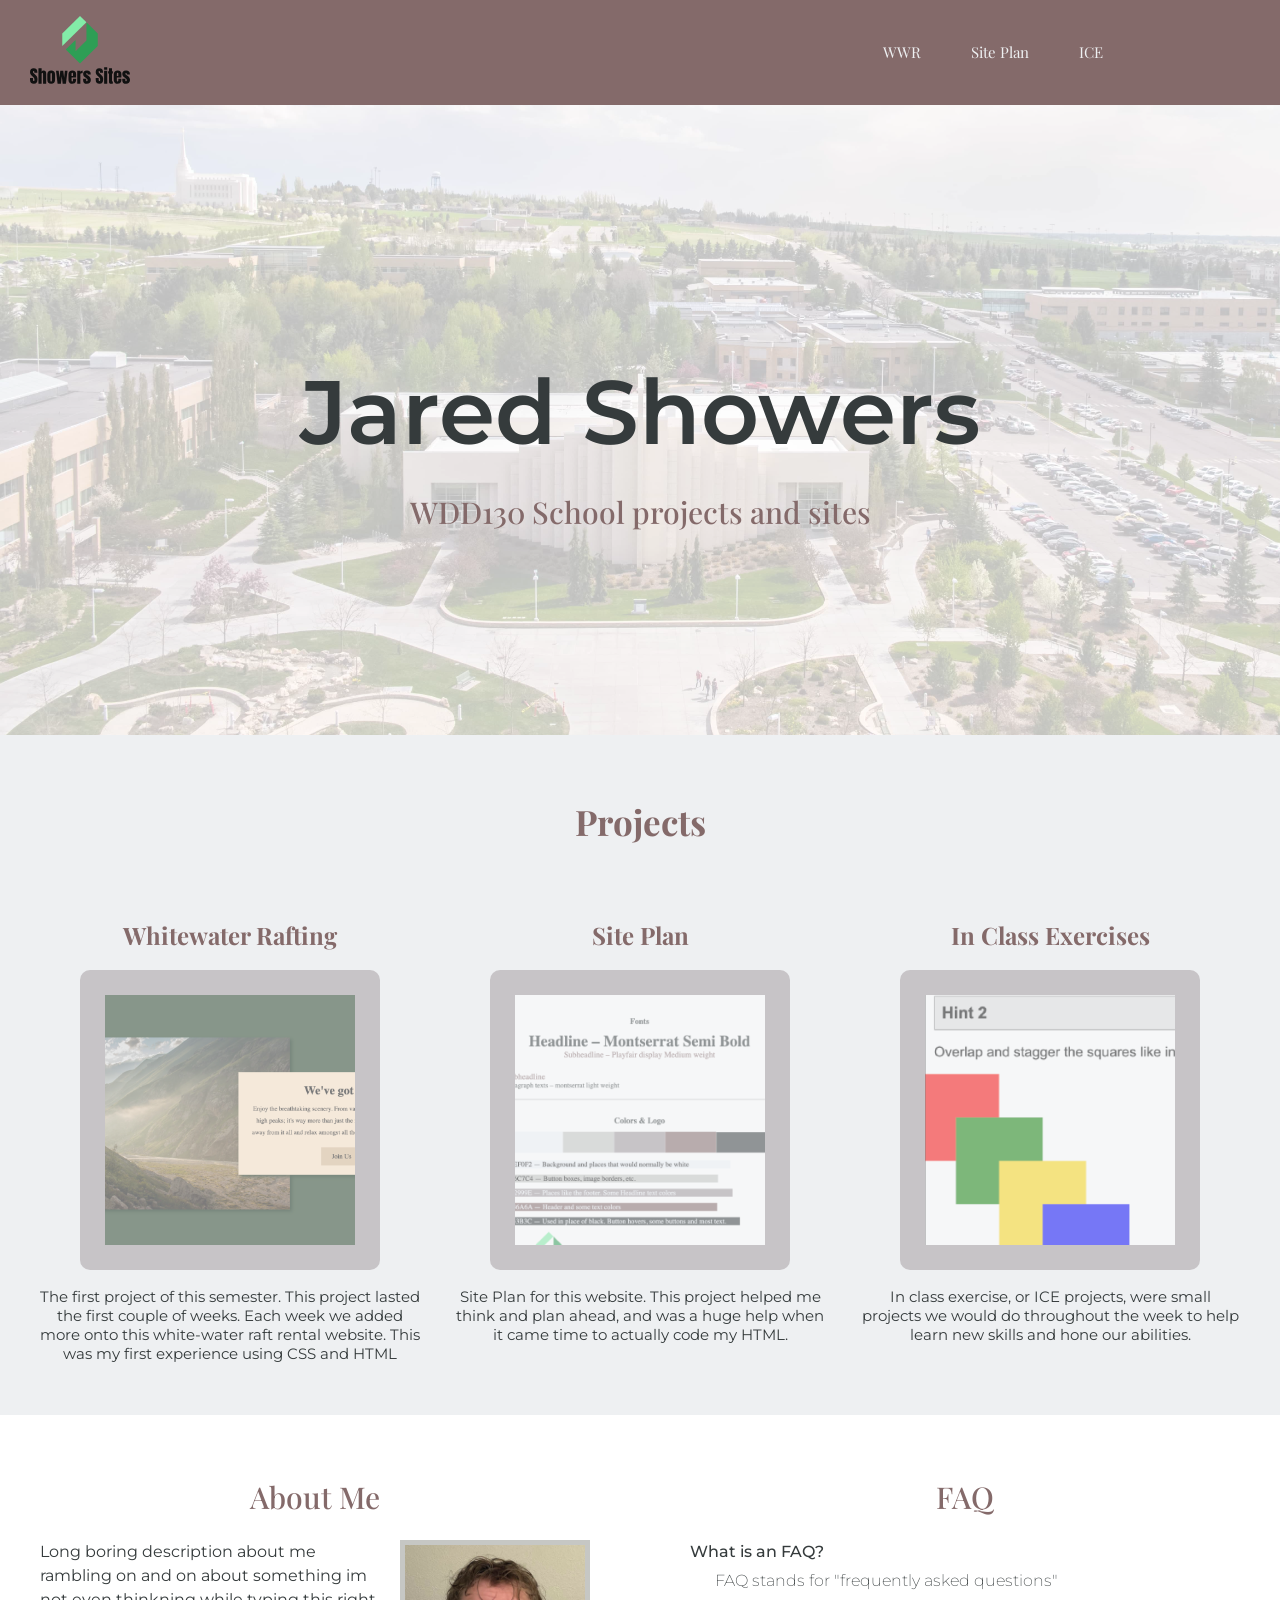
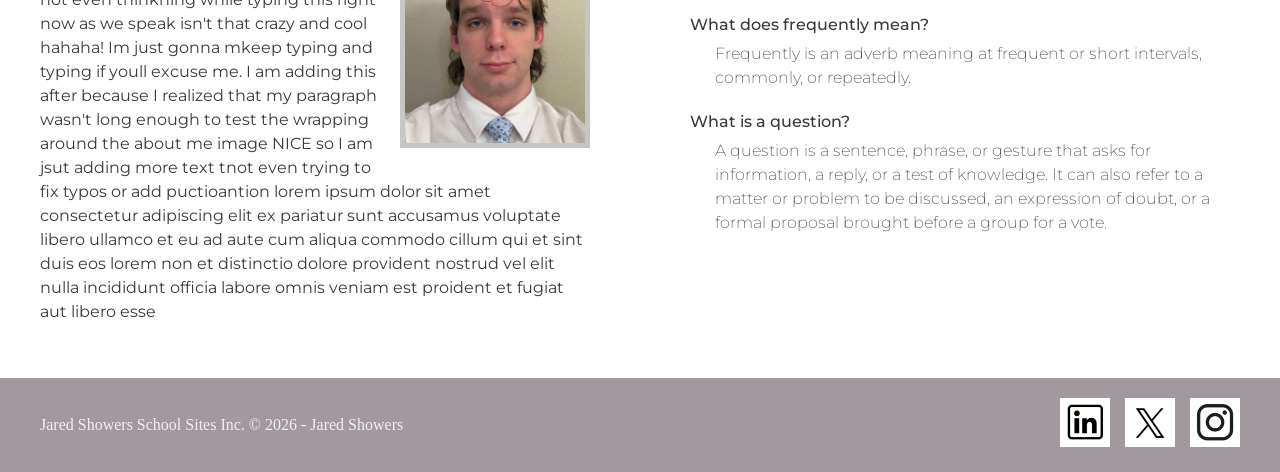
<file: Personal Site/index.html>
<!DOCTYPE html>
<html lang="en">
<content>
<head>
    <link rel="stylesheet" href="styles/styles.css">
    <meta charset="UTF-8">
    <meta name="viewport" content="width=device-width, initial-scale=1.0">
    <title>Personal Website</title>
</head>
<body>
    <div id="content">
        <header>
            <a id="logo" href="index.html">
                <img class="logo" src="images/logoipsum-custom-logo (2).svg" alt="Jared Sites">
            </a>
            <nav>
                <a id="wwr" href="https://sho24009-lab.github.io/wdd130/wwr/">WWR</a>
                <a id="site-plan" href="https://docs.google.com/document/d/e/2PACX-1vRetIyd7IO5pLgMNXTiFQyjbdmqeNP9obVtZClASedYyNCo8TCi55ba5HA1dlgcRbd9Ox0WaqqpR5E-/pub">Site Plan</a>
                <div class="dropdown">
                    <a href="ICE.html" class="dropbtn">ICE</a>
                    <div class="dropdown-content">
                        <a href="https://sho24009-lab.github.io/wdd130/ice/prophet/prophet_card.html">Prophet Card</a>
                        <a href="https://sho24009-lab.github.io/wdd130/ice/favorite_devo/favdevo.html">Devotional Table</a>
                        <a href="https://sho24009-lab.github.io/wdd130/ice/halloween/index.html">Happy Halloween</a>
                        <a href="https://sho24009-lab.github.io/wdd130/ice/grid_flags/flags.html">Grid Flags</a>
                        <a href="https://sho24009-lab.github.io/wdd130/ice/positioning/positioning.html">Positioning</a>
                        <a href="https://sho24009-lab.github.io/wdd130/ice/gallery/gallery.html">Gallery Website</a>
                    </div>
                </div>
            </nav>
            
        </header>
        <div id="hero">
                <img src="images/temp-hero.jpg" alt="Hero image">
            
            <section id="hero-msg">
                <h1>Jared Showers</h1>
                <h2>WDD130 School projects and sites</h2>
            </section>
        </div>
        <div id="project_cards">
            <h1>Projects</h1>
              <section class="WWR-card">
                    <h1>Whitewater Rafting</h1>
                        <a href="https://sho24009-lab.github.io/wdd130/wwr/" target="_blank"> 
                            <img src="images/WWR card.png" alt="Whitewater Rafting Image">
                        </a>
                        <h2>The first project of this semester. This project lasted the first couple of weeks. Each week we added more onto this white-water raft rental website. This was my first experience using CSS and HTML</h2>
                    </section>
                    <section class="Site-plan-card">
                        <h1>Site Plan</h1>
                        <a href="https://docs.google.com/document/d/e/2PACX-1vRetIyd7IO5pLgMNXTiFQyjbdmqeNP9obVtZClASedYyNCo8TCi55ba5HA1dlgcRbd9Ox0WaqqpR5E-/pub" target="_blank">
                            <img src="images/Site_plan.png" alt="Site Plan Image">
                        </a>
                        <h2>Site Plan for this website. This project helped me think and plan ahead, and was a huge help when it came time to actually code my HTML.</h2>
                    </section>
                    <section class="ICE-card">
                        <h1>In Class Exercises</h1>
                        <a href="ICE.html" target="_blank">
                            <img src="images/Positioning.png" alt="ICE Image">
                        </a>
                        <h2>In class exercise, or ICE projects, were small projects we would do throughout the week to help learn new skills and hone our abilities. </h2>
                    </section>
        </div>

        <main class="home-grid">
            <div class="about">
                <div id="about-me">
                    <h1>About Me</h1>
                    <img src="images/me.png" alt="My beautiful face">
                    <h2>Long boring description about me rambling on and on about something im not even thinkning while typing this right now as we speak isn't that crazy and cool hahaha! Im just gonna mkeep typing and typing if youll excuse me. I am adding this after because I realized that my paragraph wasn't long enough to test the wrapping around the about me image NICE so I am jsut adding more text tnot even trying to fix typos or add puctioantion
                        lorem ipsum dolor sit amet consectetur adipiscing elit ex pariatur sunt accusamus voluptate libero ullamco et eu ad aute cum aliqua commodo cillum qui et sint duis eos lorem non et distinctio dolore provident nostrud vel elit nulla incididunt officia labore omnis veniam est proident et fugiat aut libero esse
                    </h2>

                </div>
                <div id="FAQ">
                    <h1>FAQ</h1>
                    <ul>
                        <li>What is an FAQ?
                            <p>FAQ stands for "frequently asked questions"</p></li>
                        <li>What does frequently mean?
                            <p>Frequently is an adverb meaning at frequent or short intervals, commonly, or repeatedly.</p></li>
                        <li>What is a question?
                            <p>A question is a sentence, phrase, or gesture that asks for information, a reply, or a test of knowledge. It can also refer to a matter or problem to be discussed, an expression of doubt, or a formal proposal brought before a group for a vote.</p></li>
                    </ul>
                </div>
            </div>
        </main>
        <footer>
            <p>Jared Showers School Sites Inc. &copy; 2026 - Jared Showers</p>
            <div class="social">
            <a href="https://linkedin.com" target="_blank">
                <img src="images/Linkedin.png" alt="linkedin icon">
            </a>
            <a href="https://x.com" target="_blank">
                <img src="images/X.png" alt="x icon">
            </a>
            <a href="https://instagram.com" target="_blank">
                <img src="images/Instagram.png" alt="instagram icon">
            </a>
        </footer>
    </div>
    
</body>
</content>
</html>
</file>
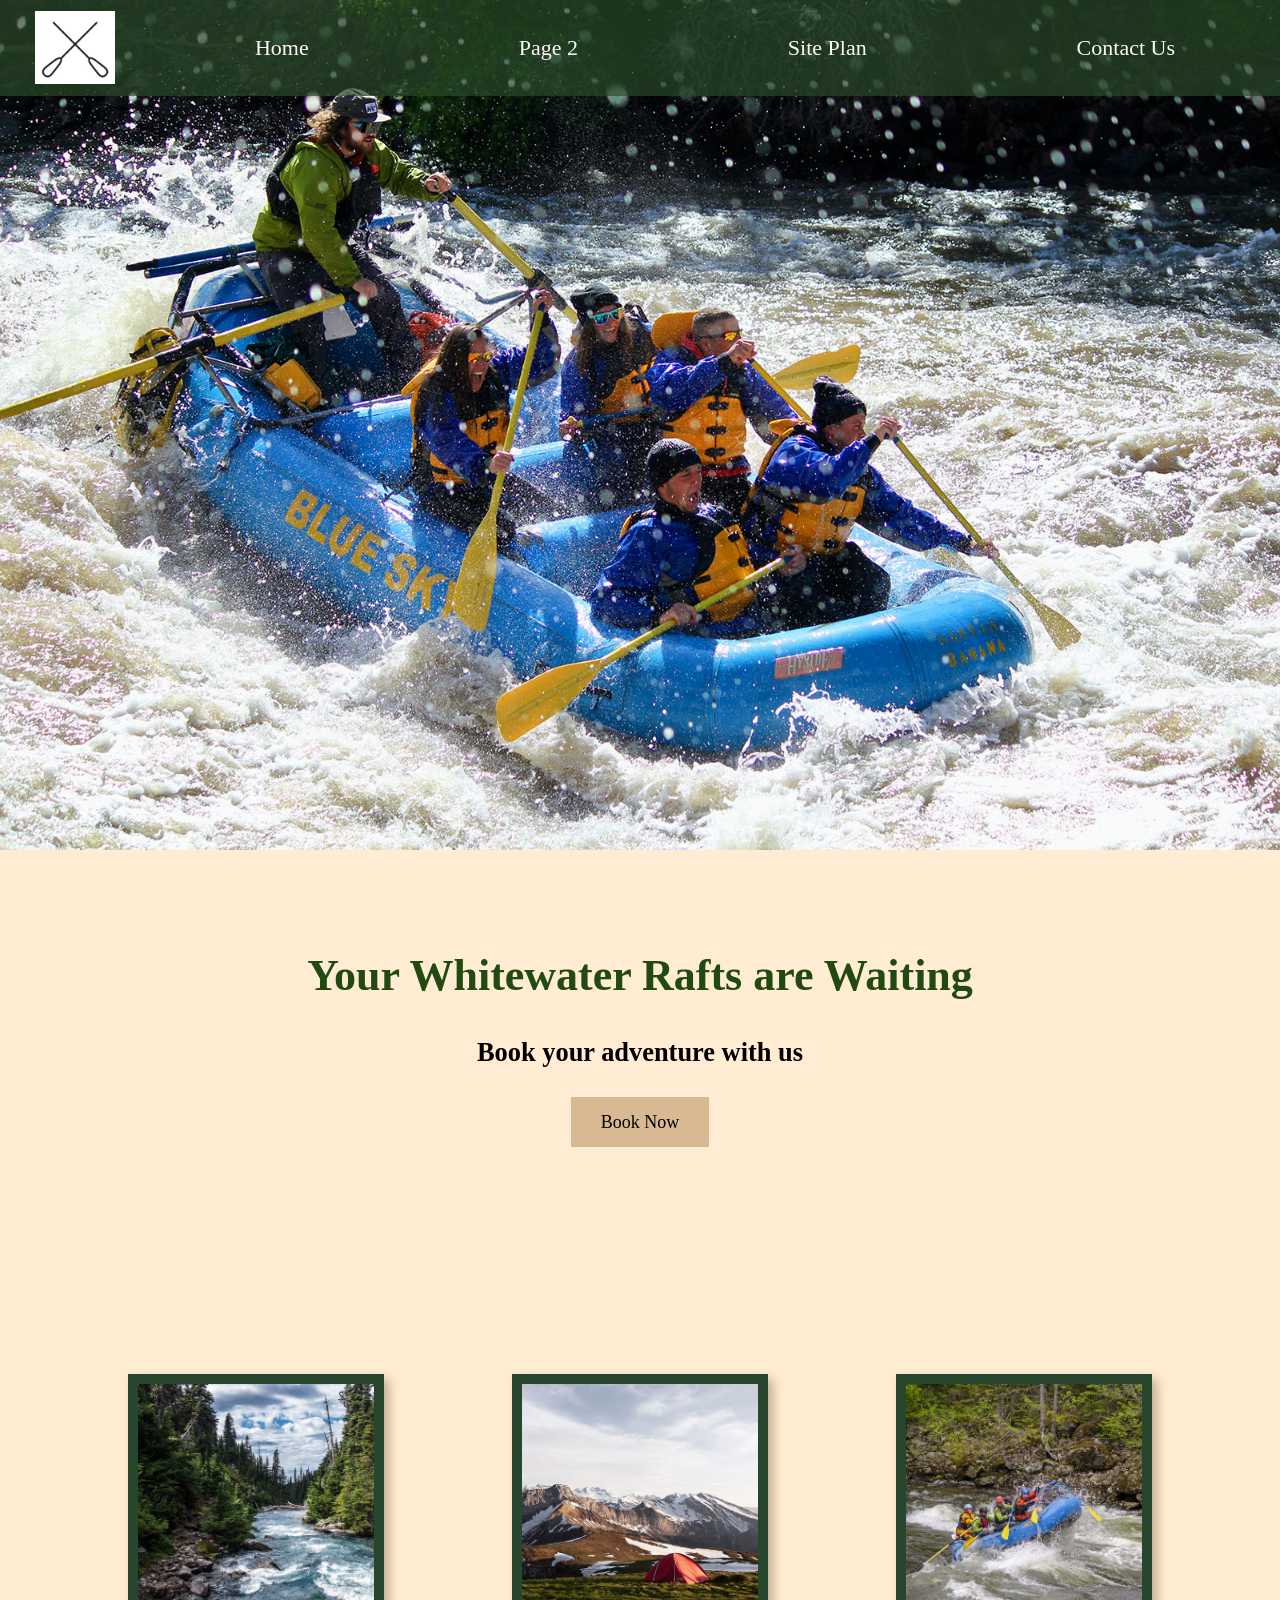
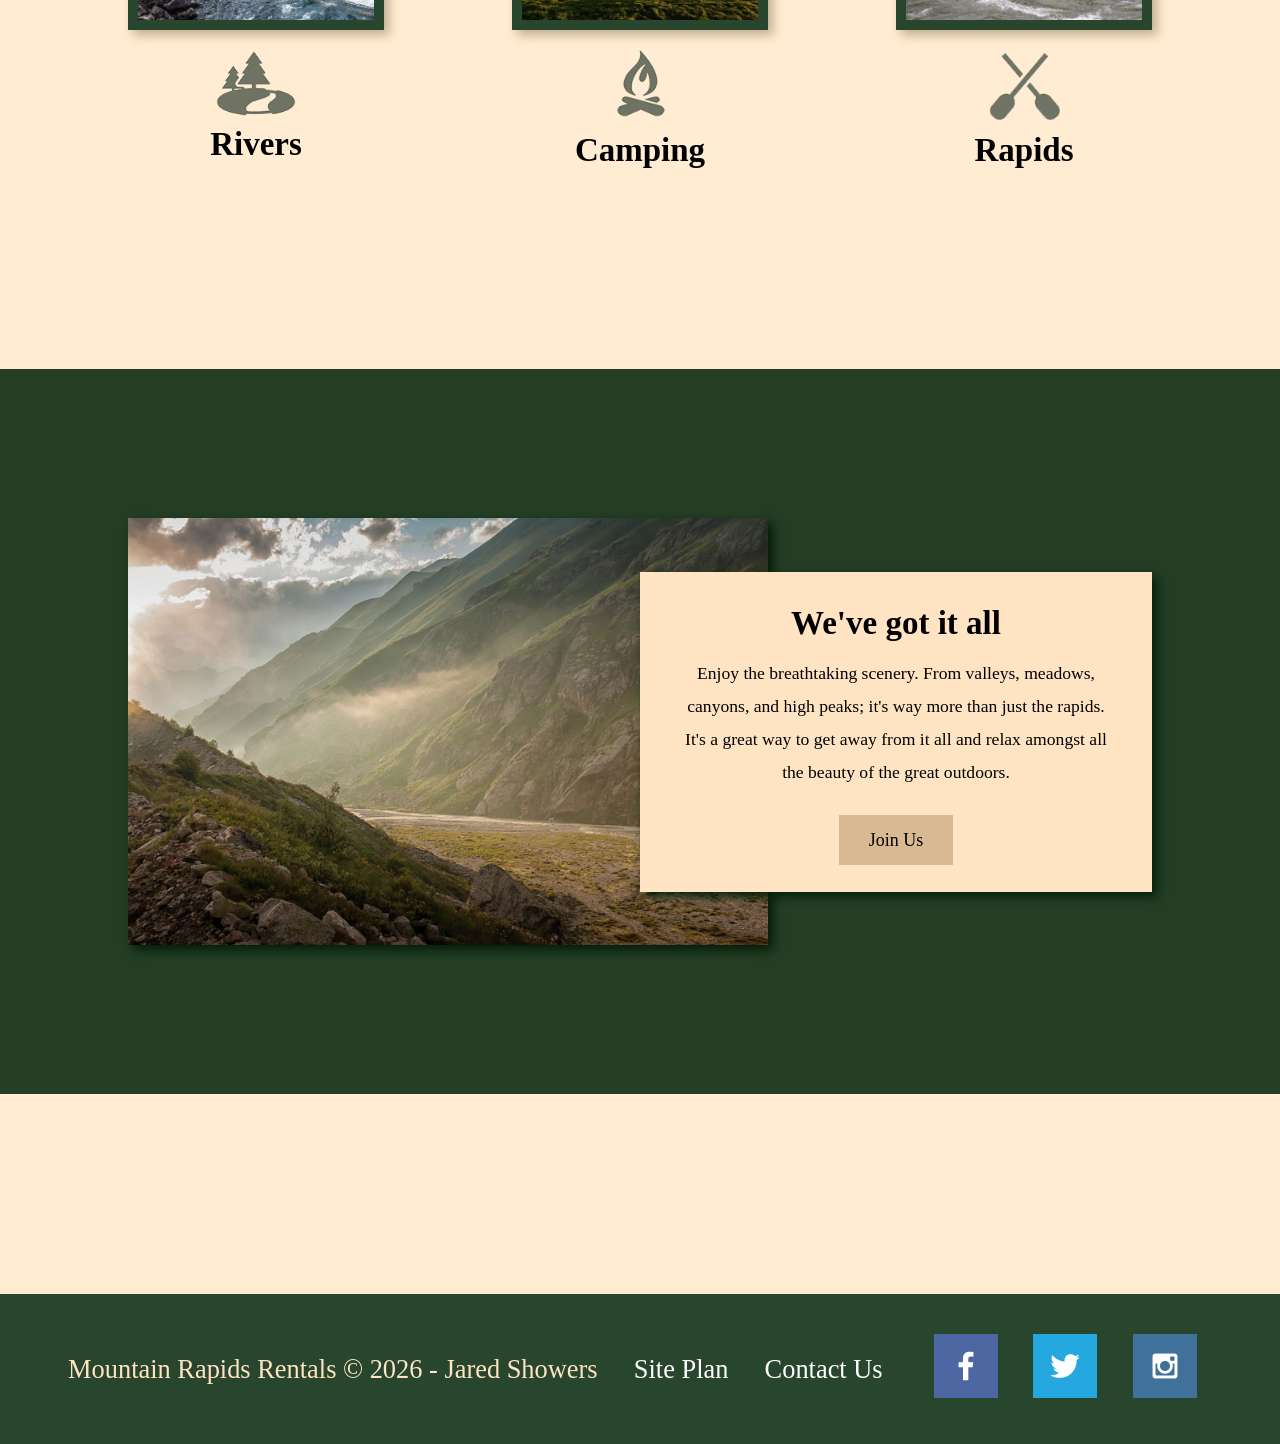
<file: wwr/index.html>
<!DOCTYPE html>
<html lang="en">
<head>
    <link rel="stylesheet" href="styles/styles.css">
    <meta charset="UTF-8">
    <meta name="viewport" content="width=device-width, initial-scale=1.0">
    <title>Rafting Rentals | Mountain Rapids Rentals | Home</title>
</head>
<body>
    <div id="content">
        <header>
            <a id="logo_link" href="index.html">
                <img class="logo" src="images/oars2_200.png" alt="Logo image">
            </a>
            <nav>
                <a href="index.html">Home</a>
                <a href="#">Page 2</a>
                <a href="site-plan-rafting.html">Site Plan</a>
                <a href="contactus.html">Contact Us</a>
            </nav>
        </header>
        <div id="hero">
            <div id="hero-box"></div>
            <img id="hero-img" src="images/raftinghero.jpg" alt="People enjoying white water rafting">
        </div>
        <section id="hero-msg">
            <h1 class="home-title">Your Whitewater Rafts are Waiting</h1>
            <h2>Book your adventure with us</h2>
            <div class='button-box'>
                <a class='book' href="book.html">Book Now</a>
            </div>
        </section>
    </div>

        <main class="home-grid">
        <section class="river-card">
            <img class="card-img" src="images/rivers.jpg" alt="river in forest">
            <img class="icon" src="images/river_icon.png" alt="river icon">
            <h2>Rivers</h2>
        </section>
        <section class="camping-card">
            <img class="card-img" src="images/camping.jpg" alt="tent in mountains">
            <img class="icon" src="images/fire_icon.png" alt="fire icon">
            <h2>Camping</h2>
        </section>
        <section class="rapids-card">
            <img class="card-img" src="images/rapids.jpg" alt="rafting boat">
            <img class="icon" src="images/oars.png" alt="oars icon">
            <h2>Rapids</h2>
        </section>
        <div id="background"></div>
        <img class="mountains" src="images/mountains.jpg" alt="Misty mountains">
        <section class="msg">
            <h2>We've got it all</h2>
            <p>Enjoy the breathtaking scenery. From valleys, meadows, canyons, and high peaks; it's way more than just the rapids. It's a great way to get away from it all and relax amongst all the beauty of the great outdoors. </p>
            <a class='join' href="rivers.html">Join Us</a>
        </section> 
    </main>
    <footer>
        <p>Mountain Rapids Rentals &copy; 2026 - Jared Showers</p>
        <p><a href="site-plan-rafting.html" >Site Plan</a></p>
        <p><a href="contactus.html">Contact Us</a></p>
        <div class="social">
            <a href="https://facebook.com" target="_blank">
                <img src="images/facebook.png" alt="fb icon">
            </a>
            <a href="https://x.com" target="_blank">
                <img src="images/twitter.png" alt="twitter icon">
            </a>
            <a href="https://instagram.com" target="_blank">
                <img src="images/instagram.png" alt="instagram icon">
            </a>
        </div>
    </footer>
    </div>
</body>
</html>
</file>
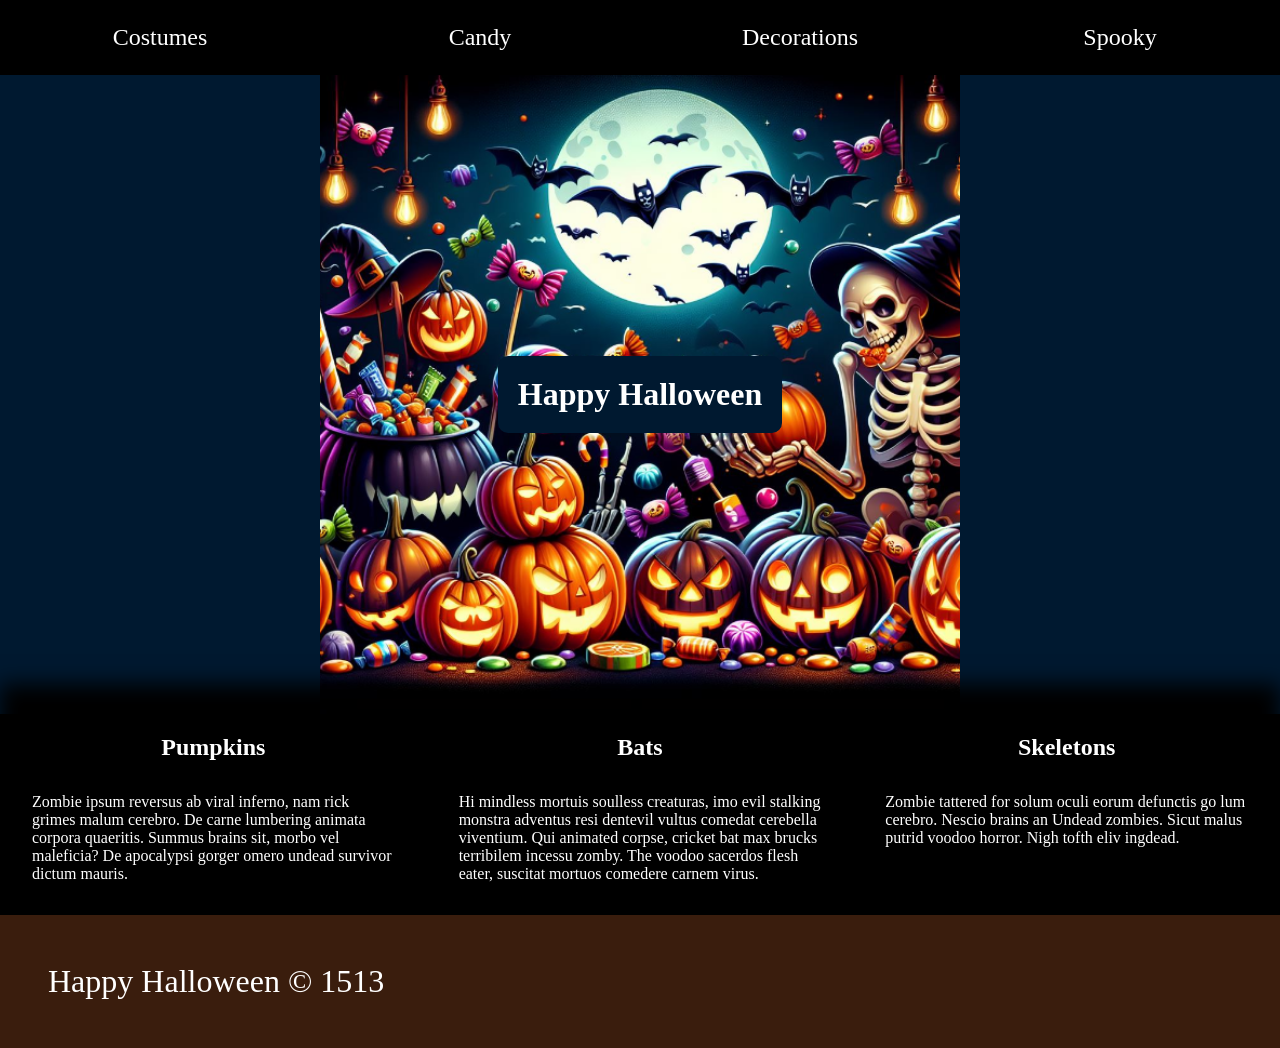
<file: ice/halloween/index.html>
<!-- For this activity you are not allowed to change
 the HTML code, only the CSS -->

<!DOCTYPE html>
<html lang="en">

<head>
    <meta charset="UTF-8">
    <meta name="viewport" content="width=device-width, initial-scale=1.0">
    <title>Document</title>
    <link rel="stylesheet" href="styles/styles.css">
</head>

<body>
    <div id="wrapper">
        <header>
            <nav>
                <ul>
                    <li>Costumes</li>
                    <li>Candy</li>
                    <li>Decorations</li>
                    <li>Spooky</li>
                </ul>
            </nav>
        </header>
        <main>
            <h1>Happy Halloween</h1>
            <img src="images/halloween.png">
            <section>
                <h2>Pumpkins</h2>
                <p>Zombie ipsum reversus ab viral inferno, nam rick grimes
                    malum cerebro. De carne lumbering animata corpora quaeritis.
                    Summus brains sit​​, morbo vel maleficia? De apocalypsi gorger
                    omero undead survivor dictum mauris. </p>
            </section>
            <section>
                <h2>Bats</h2>
                <p>Hi mindless mortuis soulless
                    creaturas, imo evil stalking monstra adventus resi dentevil vultus
                    comedat cerebella viventium. Qui animated corpse, cricket bat max
                    brucks terribilem incessu zomby. The voodoo sacerdos flesh eater,
                    suscitat mortuos comedere carnem virus.</p>
            </section>
            <section>
                <h2>Skeletons</h2>
                <p>Zombie tattered for solum oculi
                    eorum defunctis go lum cerebro. Nescio brains an Undead zombies. Sicut
                    malus putrid voodoo horror. Nigh tofth eliv ingdead.</p>
            </section>
        </main>
        <footer>
            Happy Halloween &copy; 1513
        </footer>
    </div>
</body>

</html>
</file>
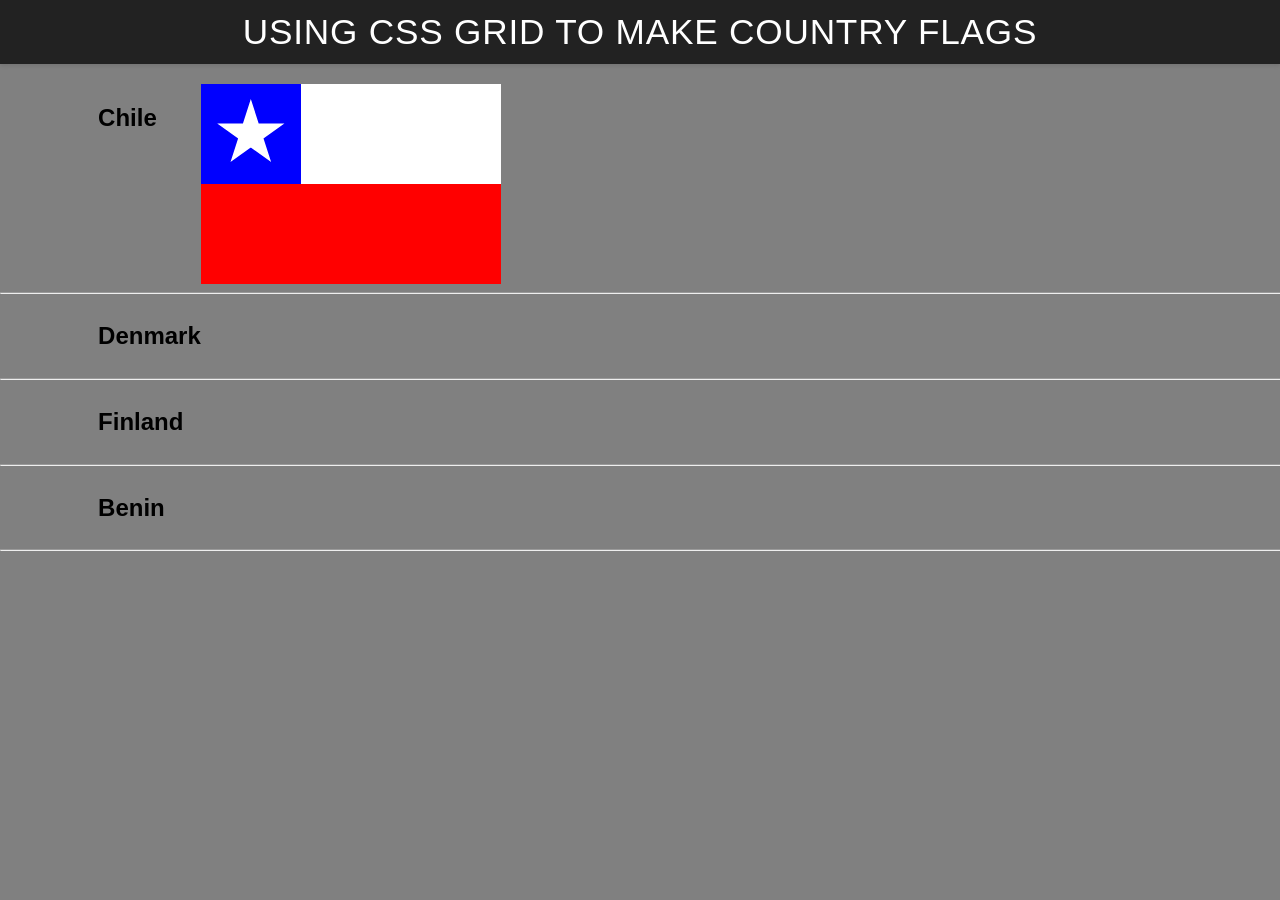
<file: grid_flags/flags.html>
<!DOCTYPE html>
<html lang="en">

<head>
    <meta charset="UTF-8">
    <meta name="viewport" content="width=device-width, initial-scale=1.0">
    <title>Flag</title>
    <style>
        body {
            margin: 0;
            font-family: 'Helvetica Neue', sans-serif;
            background-color: gray;
        }

        header {
            background-color: #222;
            color: #fff;
            padding: 0.75rem 1.5rem;
            display: flex;
            align-items: center;
            justify-content: center;
            font-size: 1.1rem;
            letter-spacing: 0.05rem;
            text-transform: uppercase;
            box-shadow: 0 2px 4px rgba(0, 0, 0, 0.1);
        }

        header h1 {
            margin: 0;
            font-weight: 400;
        }
        main {
            display: grid;
            grid-template-columns: .1fr .1fr 1fr .1fr;
            margin-top: 20px;
        }
        hr {
            width: 100%;
            grid-column: 1 / 5;
        }
        h2 {
            grid-column: 2/3;
        }

        #blue {
            background: blue;
            grid-column: 1 / 2;
            display: grid;
            align-items: center;
            justify-items: center;
        }

        #white {
            background: white;
            grid-column: 2 / 4;
        }

        #red {
            background: red;
            grid-column: 1 / 4;
        }

        #chile {
            display: grid;
            grid-template-columns: 1fr 1fr 1fr;
            grid-template-rows: 1fr 1fr;
            height: 200px;
            width: 300px;
        }

        .star {
            width: 70px;
            aspect-ratio: 1;
            background: white;
            clip-path: polygon(50% 0, 79% 90%, 2% 35%, 98% 35%, 21% 90%);
        }
    </style>
</head>

<body>
    <header>
        <h1>Using CSS Grid to make Country Flags</h1>
    </header>
    <main>
        <h2>Chile</h2>
        <div id="chile">
            <div id="blue">
                <div class="star"></div>
            </div>
            <div id="white"></div>
            <div id="red"></div>
        </div>
        <hr>

        <h2>Denmark</h2>
        <div id="denmark">
            <div id="dred1"></div>
            <div id="dred2"></div>
            <div id="dred3"></div>
            <div id="dred4"></div>
        </div>
        <hr>

        <h2>Finland</h2>
        <div id="finland">
            <div id="fwhite1"></div>
            <div id="fwhite2"></div>
            <div id="fwhite3"></div>
            <div id="fwhite4"></div>
        </div>
        <hr>

        <h2>Benin</h2>
        <div id="benin">
            <div id="bgreen"></div>
            <div id="byellow"></div>
            <div id="bred"></div>
        </div>
        <hr>
    </main>
</body>

</html>
</file>
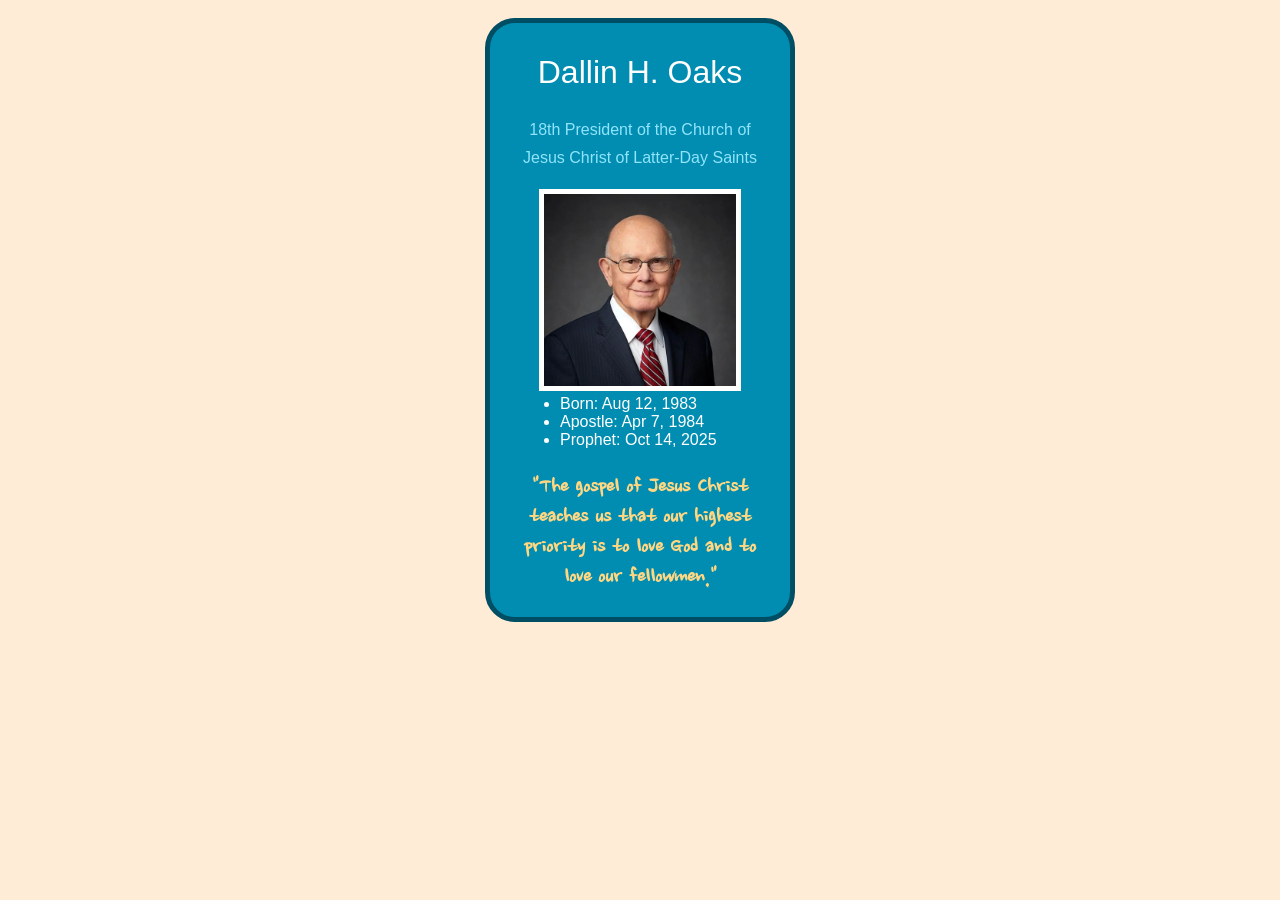
<file: ice/prophet_card.html>
<!DOCTYPE html>
<html lang="en">
<head>
    <link rel="preconnect" href="https://fonts.googleapis.com">
    <link rel="preconnect" href="https://fonts.gstatic.com" crossorigin>
    <link href="https://fonts.googleapis.com/css2?family=Nanum+Brush+Script&display=swap" rel="stylesheet">
    <meta charset="UTF-8">
    <meta name="viewport" content="width=device-width, initial-scale=1.0">
    <title>Oaks</title>
    <link rel="stylesheet" href="prophet_card.css" />
</head>
<body>
    <div id="content">
            <h1>Dallin H. Oaks</h1>
            <h2><a href="https://www.churchofjesuschrist.org" target="blank">18th President of the Church of Jesus Christ of Latter-Day Saints</a></h2>
            <img src="dallin_oaks.jpg" alt="Oaks Image" class="oaks-img">
        <ul>
            <li>Born: Aug 12, 1983</li>
            <li>Apostle: Apr 7, 1984</li>
            <li>Prophet: Oct 14, 2025</li>
        </ul>
            <h3>"The gospel of Jesus Christ teaches us that our highest priority is to love God and to love our fellowmen."</h3>
    </div>
</body>
</html>
</file>
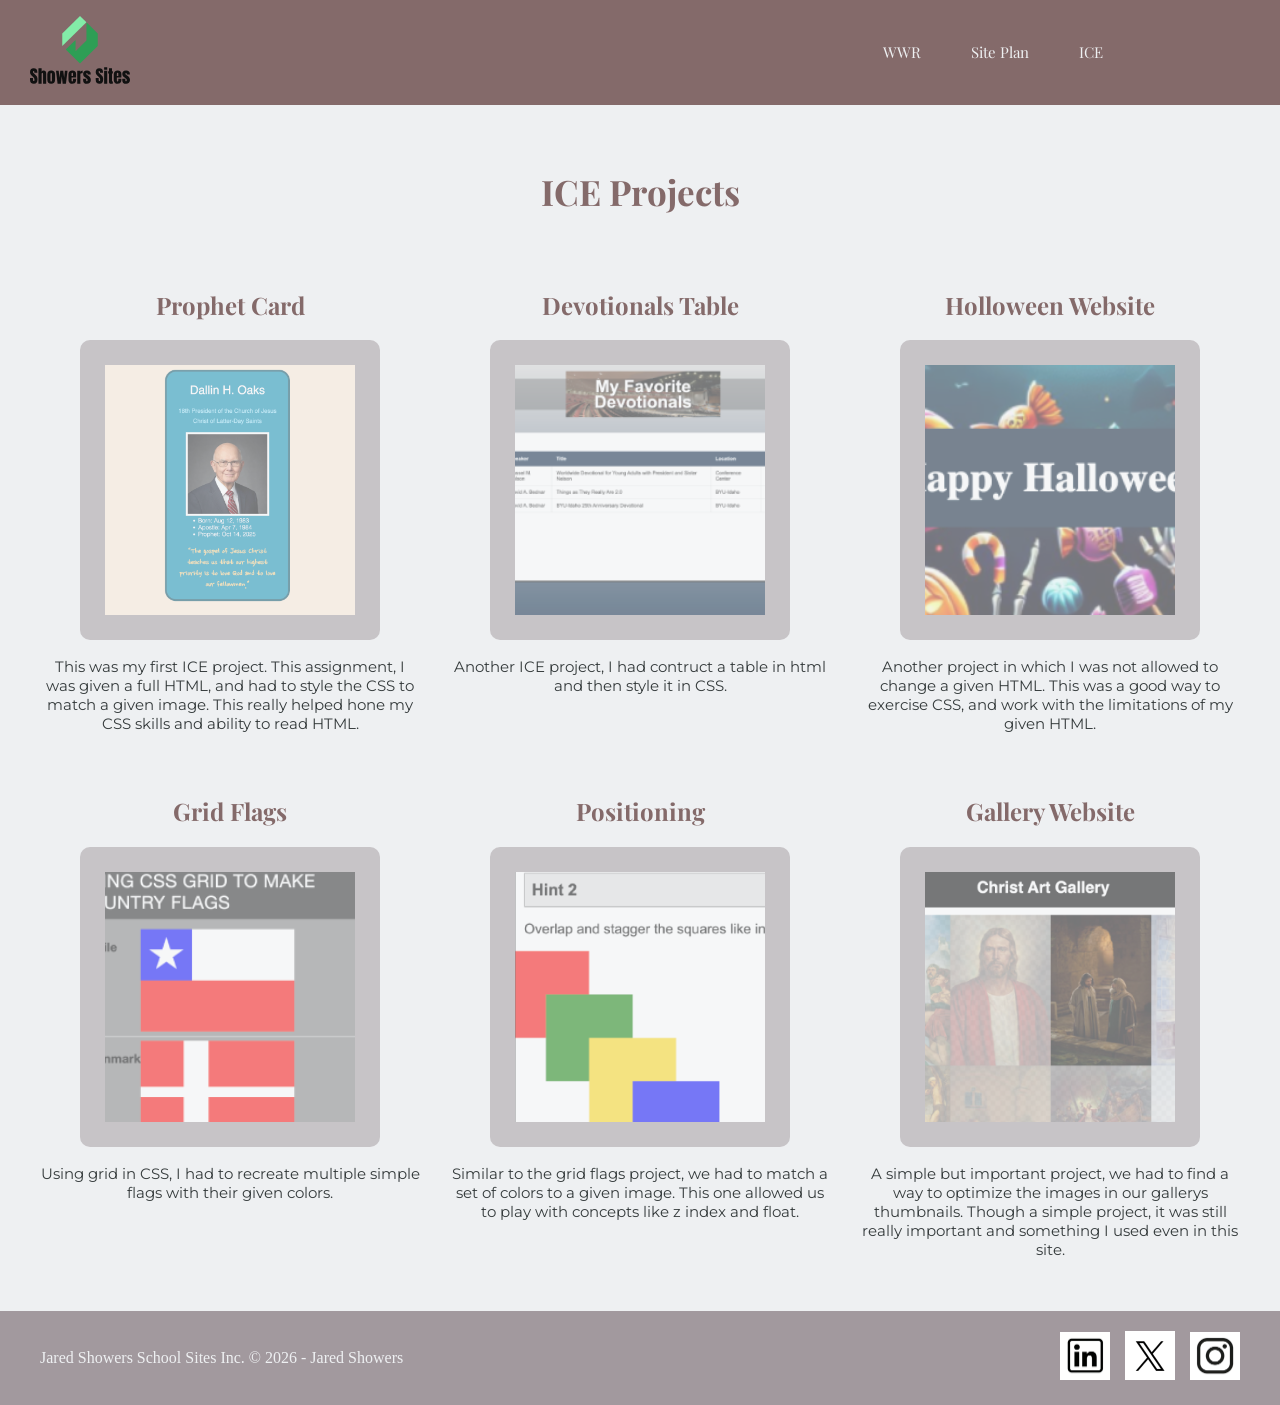
<file: Personal Site/ICE.html>
<!DOCTYPE html>
<html lang="en">
<content>
<head>
    <link rel="stylesheet" href="styles/ICE.css">
    <meta charset="UTF-8">
    <meta name="viewport" content="width=device-width, initial-scale=1.0">
    <title>Personal Website</title>
</head>
<body>
    <div id="content">
        <header>
            <a id="logo" href="index.html">
                <img class="logo" src="images/logoipsum-custom-logo (2).svg" alt="Jared Sites">
            </a>
            <nav>
                <a id="wwr" href="">WWR</a>
                <a id="site-plan" href="">Site Plan</a>
                <div class="dropdown">
                    <a href="ICE.html" class="dropbtn">ICE</a>
                    <div class="dropdown-content">
                        <a href="https://sho24009-lab.github.io/wdd130/ice/prophet/prophet_card.html">Prophet Card</a>
                        <a href="https://sho24009-lab.github.io/wdd130/ice/favorite_devo/favdevo.html">Devotional Table</a>
                        <a href="https://sho24009-lab.github.io/wdd130/ice/halloween/index.html">Happy Halloween</a>
                        <a href="https://sho24009-lab.github.io/wdd130/ice/grid_flags/flags.html">Grid Flags</a>
                        <a href="https://sho24009-lab.github.io/wdd130/ice/positioning/positioning.html">Positioning</a>
                        <a href="https://sho24009-lab.github.io/wdd130/ice/gallery/gallery.html">Gallery Website</a>
                    </div>
                </div>
            </nav>
        </header>
<div id="project_cards">
            <h1>ICE Projects</h1>
                    <section class="Prophet-card">
                        <h1>Prophet Card</h1>
                        <a href="https://sho24009-lab.github.io/wdd130/ice/prophet/prophet_card.html" target="_blank">
                            <img src="images/Prophet Card.png" alt="Prophet Card Image">
                        </a>
                        <h2>This was my first ICE project. This assignment, I was given a full HTML, and had to style the CSS to match a given image. This really helped hone my CSS skills and ability to read HTML. </h2>
                    </section>
                    <section class="Devotional-card">
                        <h1>Devotionals Table</h1>
                        <a href="https://sho24009-lab.github.io/wdd130/ice/favorite_devo/favdevo.html" target="_blank">
                            <img src="images/Devotional Card.png" alt="Devotional Table Image">
                        </a>
                        <h2>Another ICE project, I had contruct a table in html and then style it in CSS. </h2>
                    </section>
                    <section class="Holloween-card">
                        <h1>Holloween Website</h1>
                        <a href="https://sho24009-lab.github.io/wdd130/ice/halloween/index.html" target="_blank">
                            <img src="images/Holloween Card.png" alt="Holloween Site Image">
                        </a>
                        <h2>Another project in which I was not allowed to change a given HTML. This was a good way to exercise CSS, and work with the limitations of my given HTML. </h2>
                    </section>
                    <section class="Grid_flags-card">
                        <h1>Grid Flags</h1>
                        <a href="https://sho24009-lab.github.io/wdd130/ice/grid_flags/flags.html" target="_blank">
                            <img src="images/Grid_flags.png" alt="Grid flag Image">
                        </a>
                        <h2>Using grid in CSS, I had to recreate multiple simple flags with their given colors. </h2>
                    </section>
                    <section class="positioning-card">
                        <h1>Positioning</h1>
                        <a href="https://sho24009-lab.github.io/wdd130/ice/positioning/positioning.html" target="_blank">
                            <img src="images/Positioning.png" alt="Positioning Image">
                        </a>
                        <h2>Similar to the grid flags project, we had to match a set of colors to a given image. This one allowed us to play with concepts like z index and float. </h2>
                    </section>
                    <section class="gallery-card">
                        <h1>Gallery Website</h1>
                        <a href="https://sho24009-lab.github.io/wdd130/ice/gallery/gallery.html" target="_blank">
                            <img src="images/Gallery.png" alt="Gallery Image">
                        </a>
                        <h2>A simple but important project, we had to find a way to optimize the images in our gallerys thumbnails. Though a simple project, it was still really important and something I used even in this site. </h2>
                    </section>
        </div>
         <footer>
            <p>Jared Showers School Sites Inc. &copy; 2026 - Jared Showers</p>
            <div class="social">
            <a href="https://linkedin.com" target="_blank">
                <img src="images/Linkedin.png" alt="linkedin icon">
            </a>
            <a href="https://x.com" target="_blank">
                <img src="images/X.png" alt="x icon">
            </a>
            <a href="https://instagram.com" target="_blank">
                <img src="images/Instagram.png" alt="instagram icon">
            </a>
        </footer>
</file>
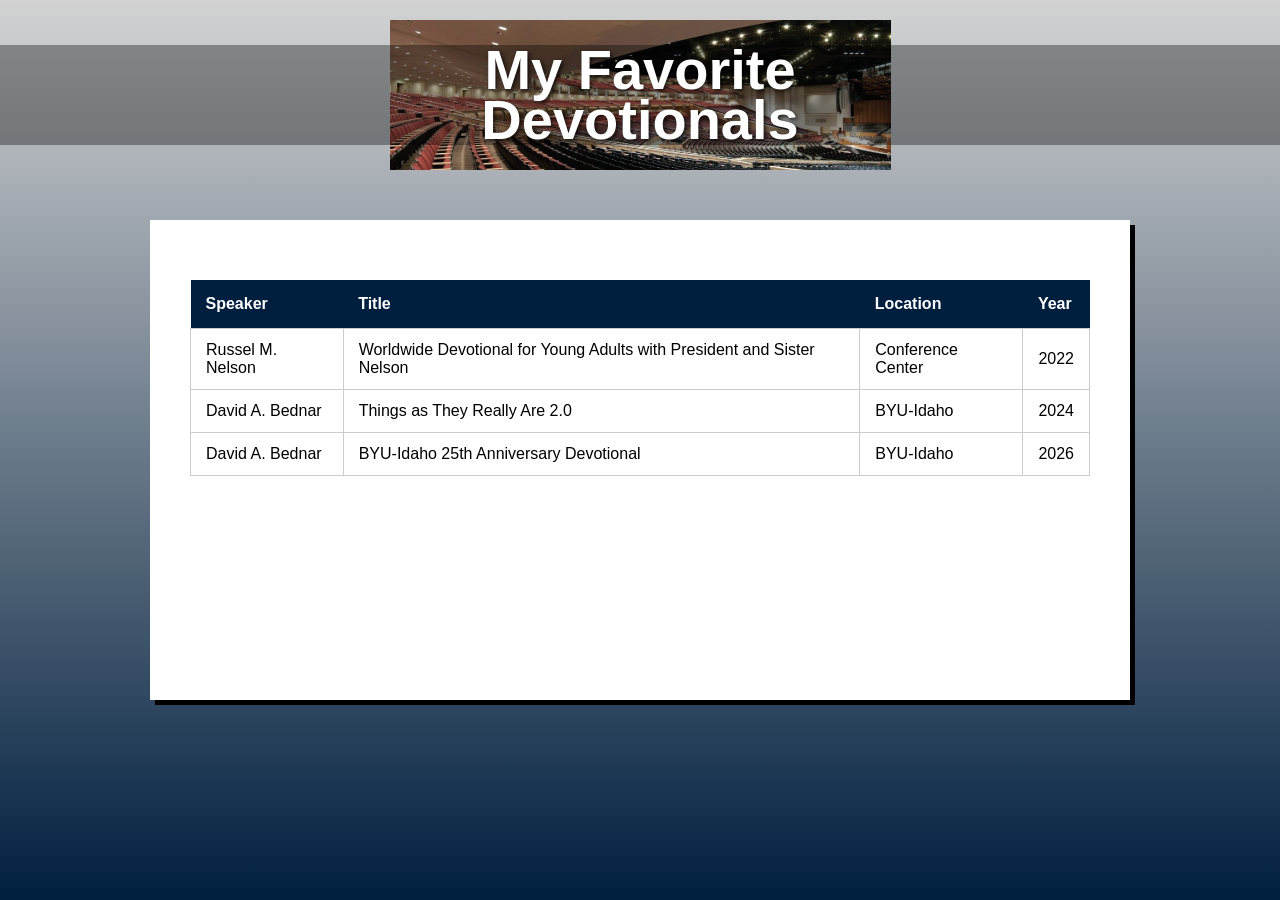
<file: ice/favorite_devo/favdevo.html>
<!DOCTYPE html>
<html lang="en">
<head>
  <meta charset="UTF-8" />
  <meta name="viewport" content="width=device-width, initial-scale=1.0"/>
  <title>My Favorite Devotionals</title>
  <link rel="stylesheet" href="styles/styles.css" />
</head>
<body>
  <div class="container">
    <header class="header">
      <div class="header-image">
        <h1>My Favorite<br>Devotionals</h1>
      </div>
    </header>
    <main>
      <div class="content-box">
        <thead>
          <speaker>
          </speaker>
        </trow>
        <!-- Add your devotional content here -->
         <table>
    <tr>
        <th>Speaker</th>
        <th>Title</th>
        <th>Location</th>
        <th>Year</th>
    </tr>
    <tr>
        <td>Russel M. Nelson</td>
        <td><a href="https://www.churchofjesuschrist.org/media/video/2022-05-1000-worldwide-devotional-for-young-adults-with-president-and-sister-nelson?lang=eng" target="_blank">Worldwide Devotional for Young Adults with President and Sister Nelson</a></td>
        <td>Conference Center</td>
        <td>2022</td>
    </tr>
        <tr>
        <td>David A. Bednar</td>
        <td><a href="https://www.churchofjesuschrist.org/study/broadcasts/worldwide-devotional-for-young-adults/2024/11/13bednar?lang=eng" target="_blank">Things as They Really Are 2.0</a></td>
        <td>BYU-Idaho</td>
        <td>2024</td>
    </tr>
    <tr>
        <td>David A. Bednar</td>
        <td><a href="https://www.byui.edu/speeches/devotionals/elder-and-sister-bednar/byu-idaho-25th-anniversary-devotional-october-8-2026" target="_blank">BYU-Idaho 25th Anniversary Devotional</a></td>
        <td>BYU-Idaho</td>
        <td>2026</td>
    </tr>
</table>
      </div>
    </main>
  </div>
</body>
</html>
</file>
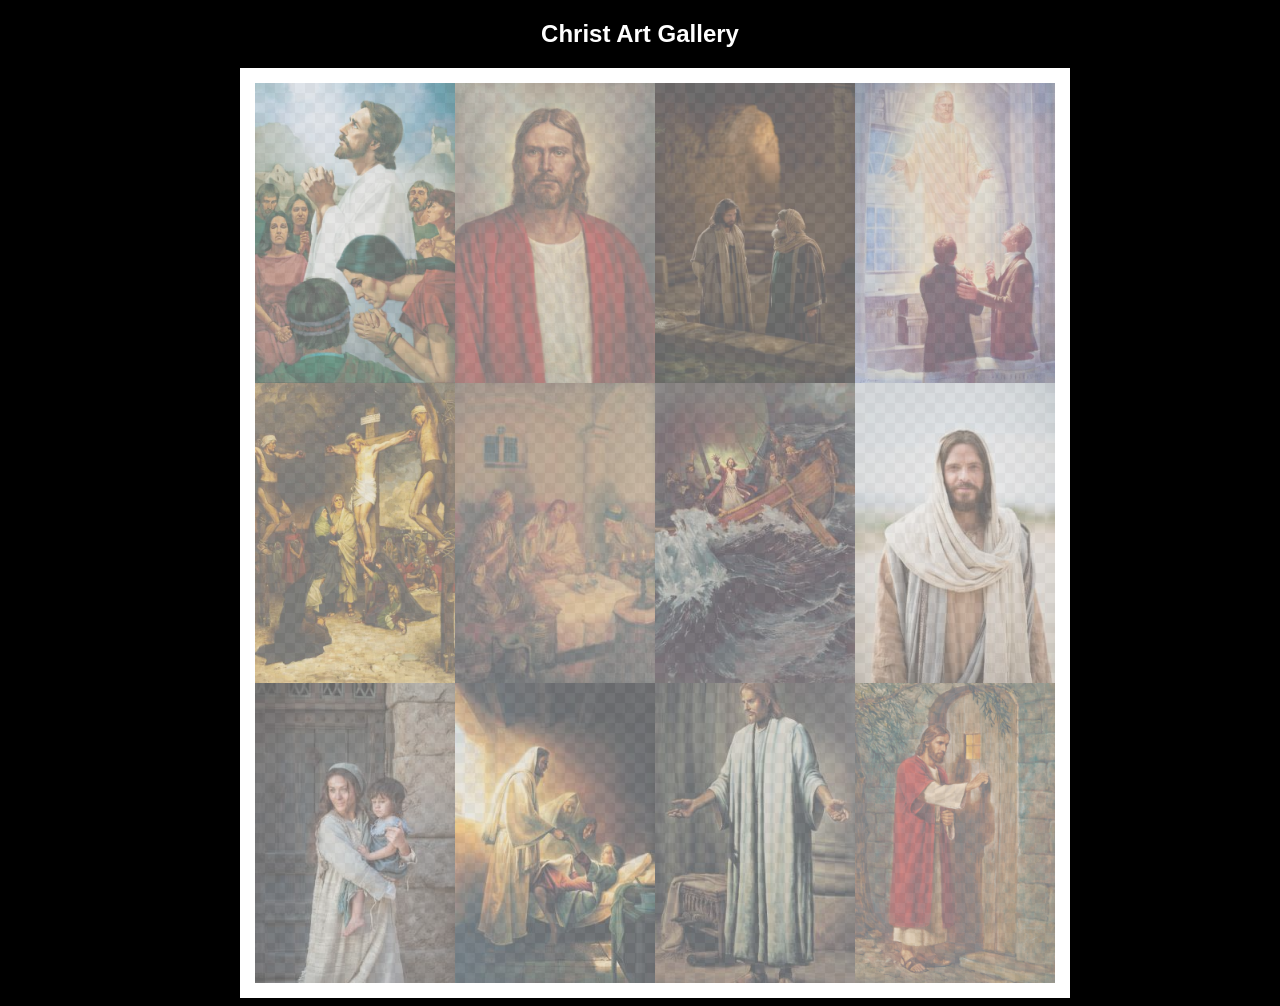
<file: ice/gallery/gallery.html>
<!DOCTYPE html>
<html lang="en">
<head>
    <meta charset="UTF-8">
    <meta name="viewport" content="width=device-width, initial-scale=1.0">
    <title>Images of Christ</title>
    <style>
        body {
            background: black;
        }
        #wrapper{
            width: 800px;
            margin: 0 auto;
        }
        nav {
            color: white;
            text-align: center;
            font-family: Haettenschweiler, 'Arial Narrow Bold', sans-serif;
        }
        #gallery{
            display: grid;
            grid-template-columns: 200px 200px 200px 200px;
            border: 15px solid rgb(255, 255, 255);
            width: 100%;
            background-color: #ddd;
            background-image:
                linear-gradient(45deg, #ccc 26%, transparent 26%), 
                linear-gradient(135deg, #ccc 26%, transparent 26%),
                linear-gradient(45deg, transparent 75%, #ccc 75%),
                linear-gradient(135deg, transparent 75%, #ccc 75%);
            background-size: 20px 20px; /* Must be a square */
            background-position: 0 0, 10px 0, 10px -10px, 0px 10px; 
            
        }
        #gallery a {
            cursor: url('images/christus.png'), pointer;
        }
        #gallery img {
            width: 200px;
            height: 300px;
            opacity:50%;
            display:block;
        }
        #gallery img:hover{
            opacity: 100%;
        }
    </style>
</head>
<body>
    <div id="wrapper">
        <nav>
            <h1>Christ Art Gallery</h1>
        </nav>
        <main>
            <div id="gallery">
                <a href="images/big/img1.png"><img src="images/small/img1.jpg" alt="small file size" ></a>
                <a href="images/big/img2.png"><img src="images/small/img2.jpg" alt="small file size" ></a>
                <a href="images/big/img3.png"><img src="images/small/img3.jpg" alt="small file size" ></a>
                <a href="images/big/img4.png"><img src="images/small/img4.jpg" alt="small file size" ></a>
                <a href="images/big/img5.png"><img src="images/small/img5.jpg" alt="small file size" ></a>
                <a href="images/big/img6.png"><img src="images/small/img6.jpg" alt="small file size" ></a>
                <a href="images/big/img7.png"><img src="images/small/img7.jpg" alt="small file size" ></a>
                <a href="images/big/img8.png"><img src="images/small/img8.jpg" alt="small file size" ></a>
                <a href="images/big/img9.png"><img src="images/small/img9.jpg" alt="small file size" ></a>
                <a href="images/big/img10.png"><img src="images/small/img10.jpg" alt="small file size" ></a>
                <a href="images/big/img11.png"><img src="images/small/img11.jpg" alt="small file size" ></a>
                <a href="images/big/img12.png"><img src="images/small/img12.png" alt="small file size" ></a>
            </div>
        </main>
    </div>
</body>
</html>
</file>
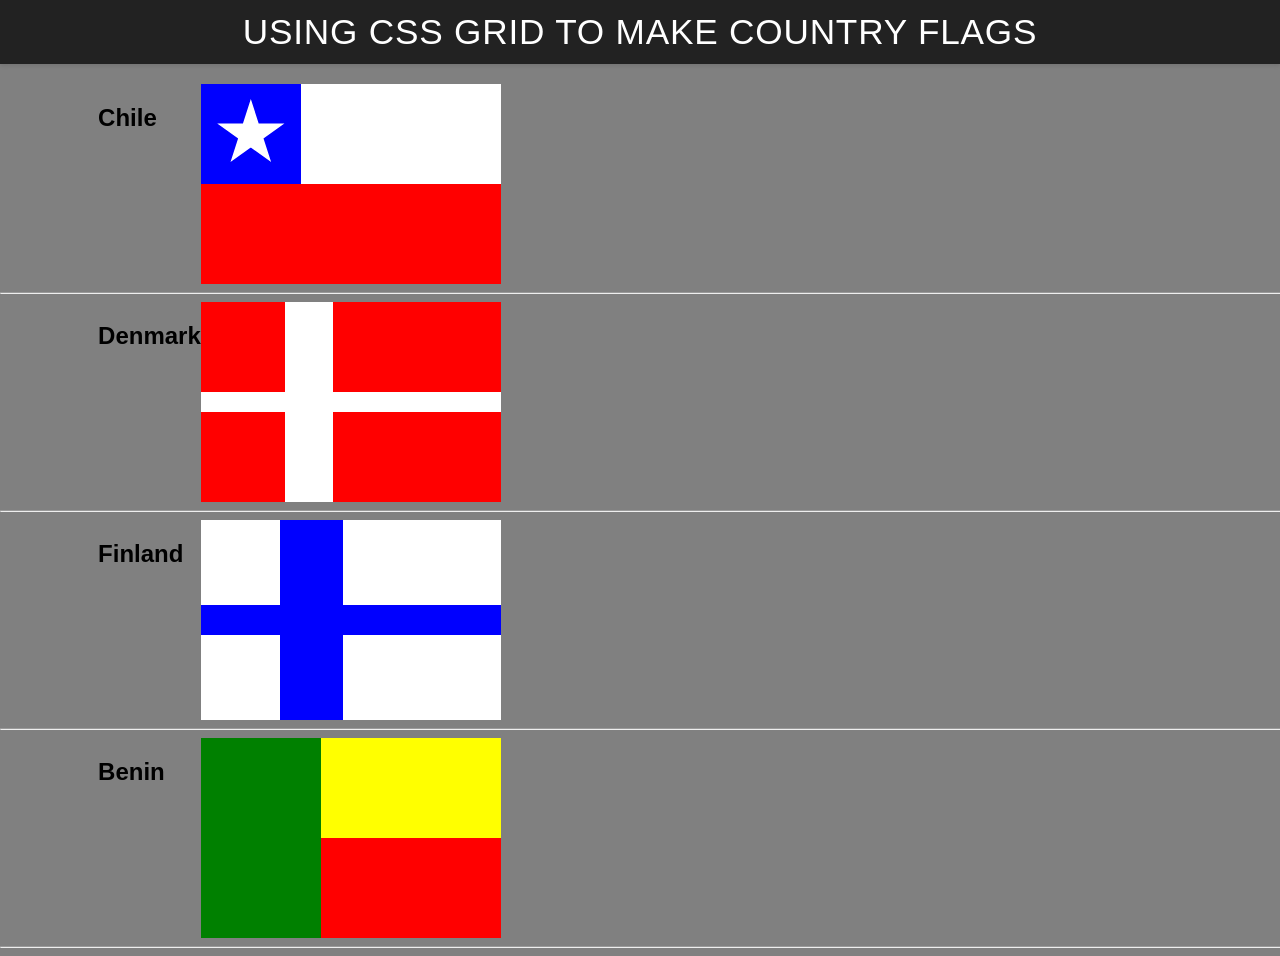
<file: ice/grid_flags/flags.html>
<!DOCTYPE html>
<html lang="en">

<head>
    <link rel="stylesheet" href="flags.css">
    <meta charset="UTF-8">
    <meta name="viewport" content="width=device-width, initial-scale=1.0">
    <title>Flag</title>

<body>
    <header>
        <h1>Using CSS Grid to make Country Flags</h1>
    </header>
    <main>
        <h2>Chile</h2>
        <div id="chile">
            <div id="blue">
                <div class="star"></div>
            </div>
            <div id="white"></div>
            <div id="red"></div>
        </div>
        <hr>

        <h2>Denmark</h2>
        <div id="denmark">
            <div id="dred1"></div>
            <div id="dred2"></div>
            <div id="dred3"></div>
            <div id="dred4"></div>
        </div>
        <hr>

        <h2>Finland</h2>
        <div id="finland">
            <div id="fwhite1"></div>
            <div id="fwhite2"></div>
            <div id="fwhite3"></div>
            <div id="fwhite4"></div>
        </div>
        <hr>

        <h2>Benin</h2>
        <div id="benin">
            <div id="bgreen"></div>
            <div id="byellow"></div>
            <div id="bred"></div>
        </div>
        <hr>
    </main>
</body>

</html>
</file>
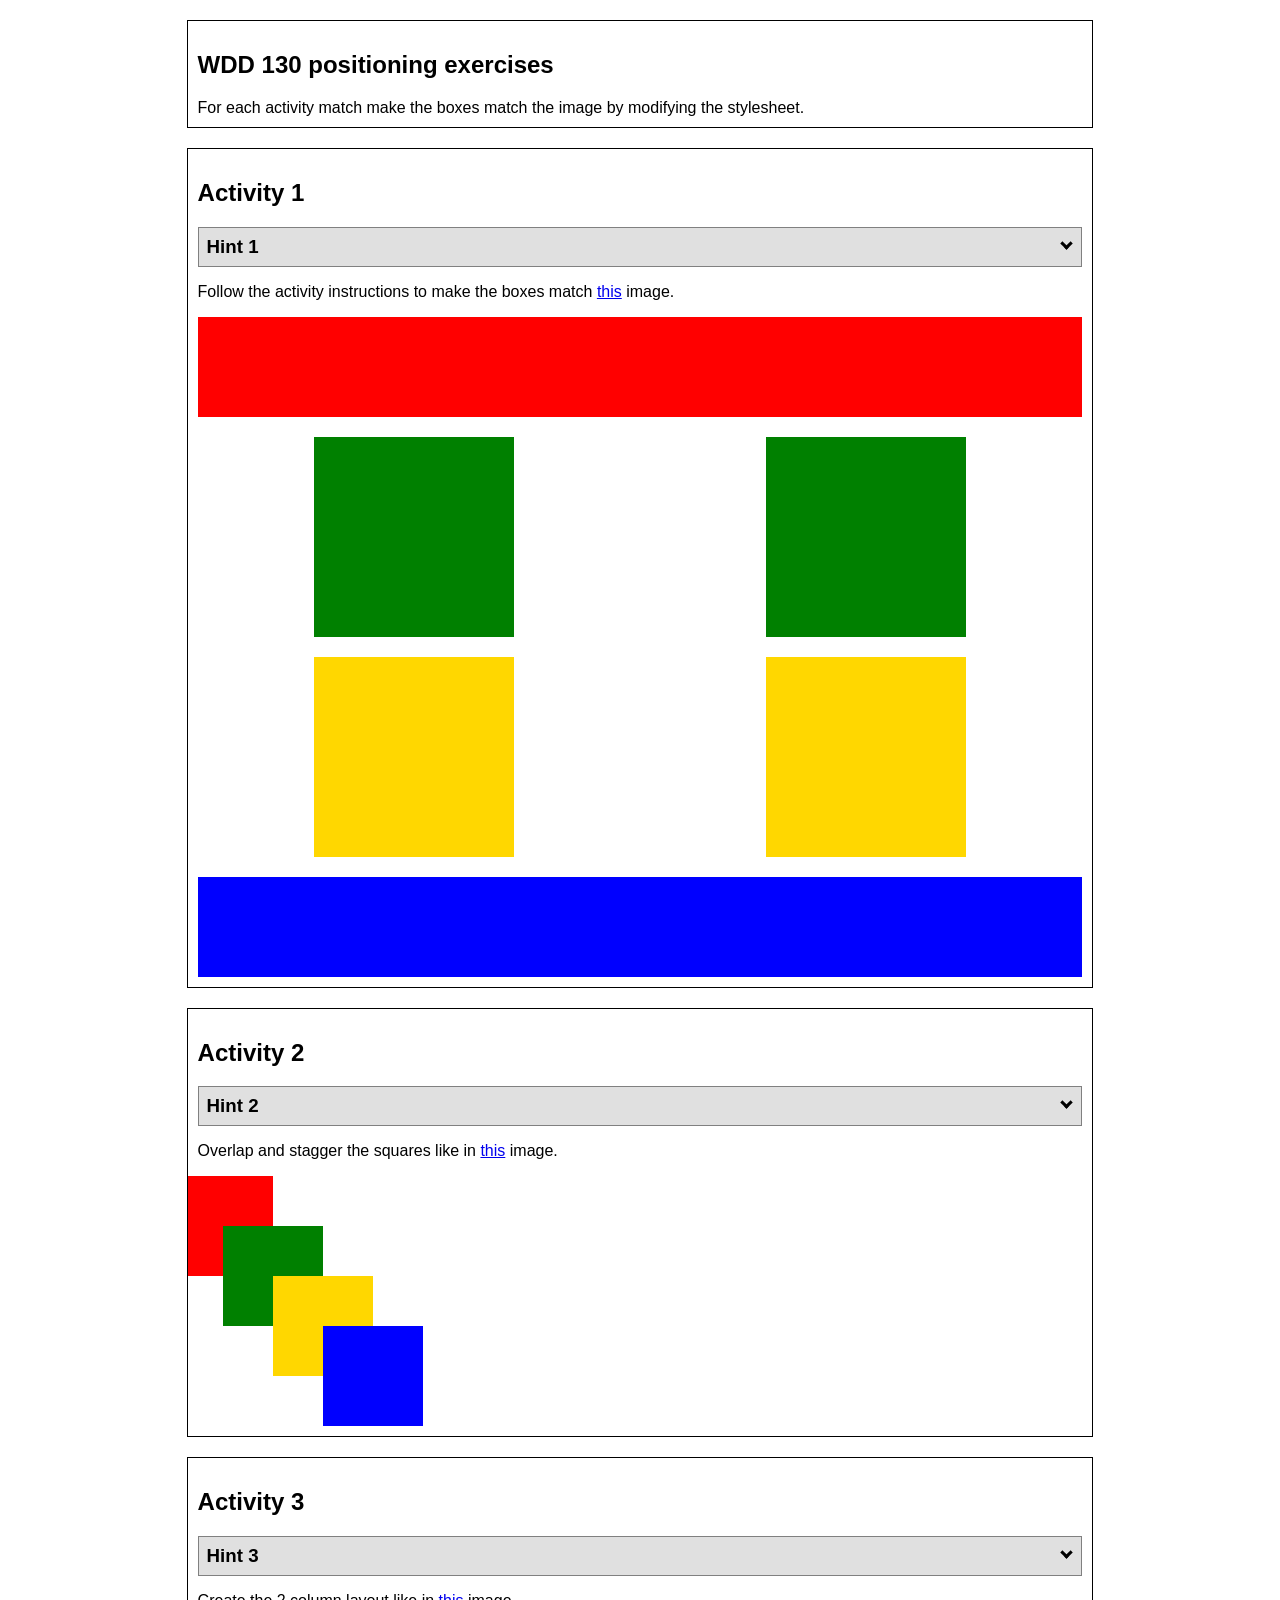
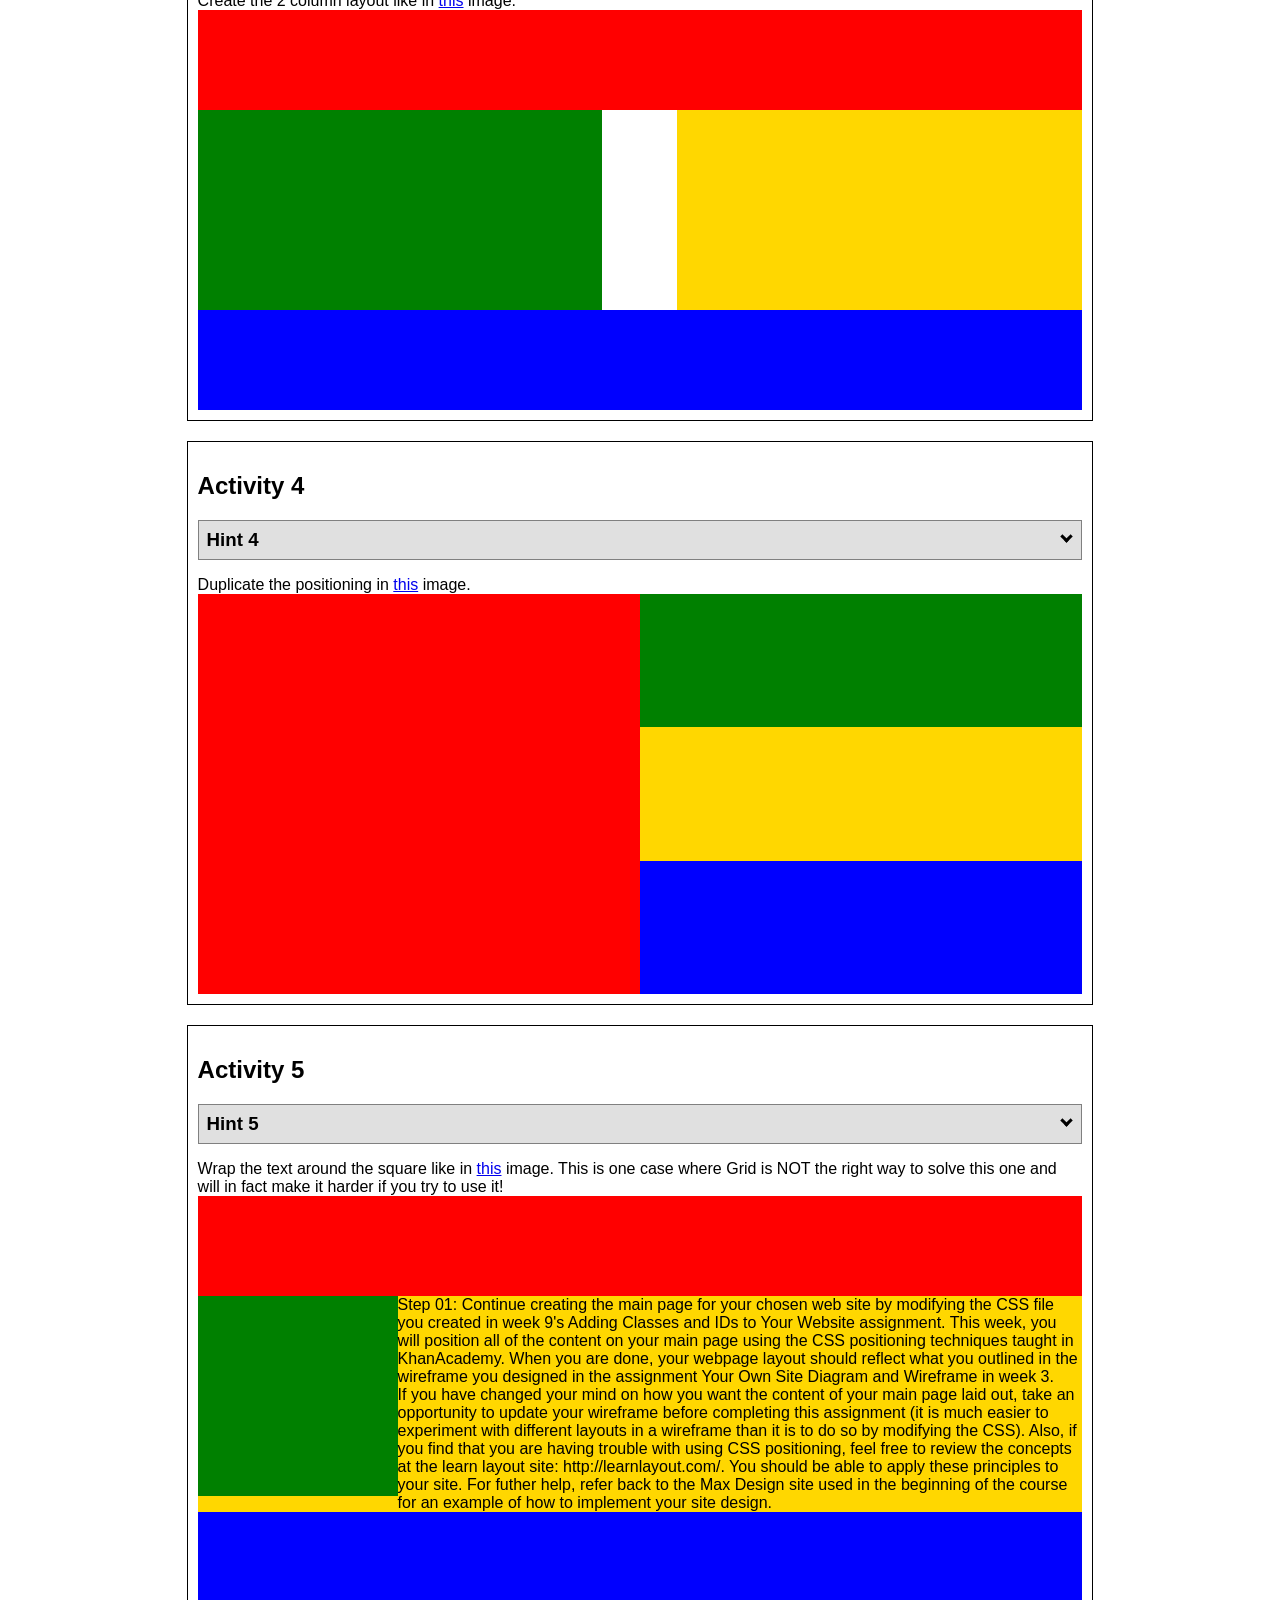
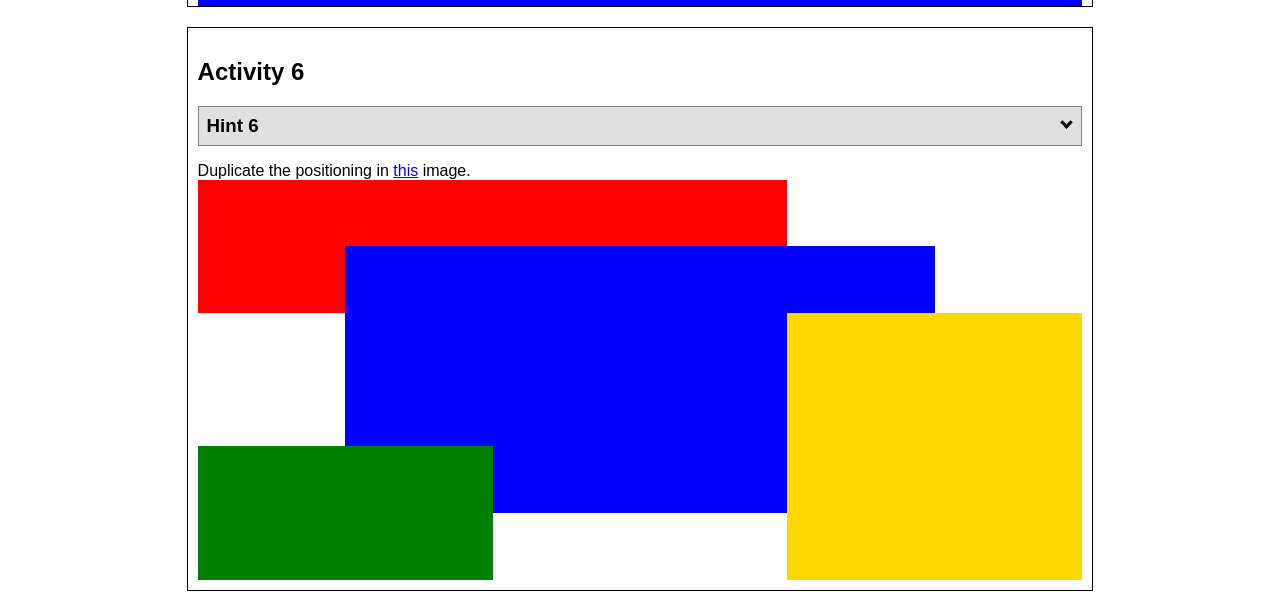
<file: ice/positioning/positioning.html>
<!DOCTYPE html>
<html lang="en">
  <head>
    <!-- HTML - Name: positioning.html -->
    <title>Positioning Activity</title>
    <link rel="stylesheet" type="text/css" href="positionstyles.css" />
  </head>
  <body>
    <div class="activity">
      <h2>WDD 130 positioning exercises</h2>
      For each activity match make the boxes match the image by modifying the stylesheet.</div>
    <div class="activity">
      <h2>Activity 1</h2>
      <section class="hint"><input type="checkbox" ><i></i> <h3>Hint 1</h3><div><p>Use the activity instructions for the firt activity</a></p></div></section>
      <p>Follow the activity instructions to make the boxes match  <a href="images/example1.png" target="_blank">this</a> image.</p>
      <div class="content1" >
        <div class="red1" ></div>
        <div class="green1" ></div>
        <div class="green1" ></div>
        <div class="yellow1"></div>
        <div class="yellow1"></div>
        <div class="blue1"></div>
      </div>
    </div>
    <div class="activity">
      <h2>Activity 2</h2>
      <section class="hint"><input type="checkbox" > <h3>Hint 2</h3><i></i><div>
      <ul>
      <li>grid-template-columns: 50px 50px 50px 50px 50px </li></ul></div></section>
      <p>Overlap and stagger the squares like in <a href="images/example2.png" target="_blank">this</a> image.</p>
      <div class="content2" >
        <div class="red2" ></div>
        <div class="green2" ></div>
        <div class="yellow2"></div>
        <div class="blue2"></div>
      </div>
    </div>
    <div class="activity">
      <h2>Activity 3</h2>
      <section class="hint"><input type="checkbox" > <h3>Hint 3</h3><i></i><div><p>This one is going to be best solved with CSS Grid. Remember to make the boxes the right width first...then start moving them around. </p><h4>Properties used:</h4><ul><li>display:grid;</li><li>grid-template-columns:</li><li>grid-column-gap:</li>
        <li>grid-column:</li>  </ul></div></section>
      Create the 2 column layout like in <a href="images/example3.png" target="_blank">this</a>  image.
      <div class="content3" >
        <div class="red3" ></div>
        <div class="green3" ></div>
        <div class="yellow3"></div>
        <div class="blue3"></div>
      </div>
    </div>
    <div class="activity">
      <h2>Activity 4</h2>
      <section class="hint"><input type="checkbox" > <h3>Hint 4</h3><i></i><div><p>For the others we have been primarily concerned with width. For this one you will need to adjust height as well. </p><h4>Properties used:</h4><ul><li>display:grid;</li><li>grid-template-columns:</li><li>grid-row:</li></ul></div></section>
      Duplicate the positioning in <a href="images/example4.png" target="_blank">this</a> image. 
      <div class="content4" >
        <div class="red4" ></div>
        <div class="green4" ></div>
        <div class="yellow4"></div>
        <div class="blue4"></div>
      </div>
    </div>

    <div class="activity">
      <h2>Activity 5</h2>
      <section class="hint"><input type="checkbox" > <h3>Hint 5</h3><i></i><div><p>Grid is <strong>not</strong> the right way to do this.  In fact there is only one way to really do that...and that is with float. Remember that we float the thing we want the text to wrap around.  Also remember to start by making all the shapes the right size and shape.</p><h4>Properties used:</h4><ul><li>float: left;</li></ul></div></section>
      Wrap the text around the square like in <a href="images/example5.png" target="_blank">this</a> image. This is one case where Grid is NOT the right way to solve this one and will in fact make it harder if you try to use it!
      <div class="content5" >
        <div class="red5" ></div>
        <div class="green5" ></div>
        <div class="yellow5">Step 01: Continue creating the main page for your chosen web site by modifying the CSS file you created in week 9's Adding Classes and IDs to Your Website assignment. This week, you will position all of the content on your main page using the CSS positioning techniques taught in KhanAcademy. When you are done, your webpage layout should reflect what you outlined in the wireframe you designed in the assignment Your Own Site Diagram and Wireframe in week 3. <br />
          If you have changed your mind on how you want the content of your main page laid out, take an opportunity to update your wireframe before completing this assignment (it is much easier to experiment with different layouts in a wireframe than it is to do so by modifying the CSS). Also, if you find that you are having trouble with using CSS positioning, feel free to review the concepts at the learn layout site: http://learnlayout.com/. You should be able to apply these principles to your site. For futher help, refer back to the Max Design site used in the beginning of the course for an example of how to implement your site design.</div>
        <div class="blue5"></div>
      </div>
    </div>
    <div class="activity">
      <h2>Activity 6</h2>
      <section class="hint"><input type="checkbox" > <h3>Hint 6</h3><i></i><div><p>This one is all about visualizing the grid behind the layout. If you are having a hard time doing that first: all the sizes are even multiples of 100, and second here is another example with the lines drawn: <a href="images/example6-hint.png" target="_blank">example 6 with lines</a>. For this one you will find it easiest if you use px for the column width. You can also use <kbd>z-index</kbd> to control the element layering.    </p><h4>Properties used:</h4><ul><li>display:grid;</li><li>grid-template-columns:</li><li>grid-column:</li><li>grid-row:</li><li><a href="https://www.w3schools.com/cssref/pr_pos_z-index.asp" target="_blank">z-index:</a></li></ul></div></section>
      Duplicate the positioning in <a href="images/example6.png" target="_blank">this</a> image.
      <div class="content6" >
        <div class="red6" ></div>
        <div class="green6" ></div>
        <div class="yellow6"></div>
        <div class="blue6"></div>
      </div>
    </div>
  </body>
</html>
</file>
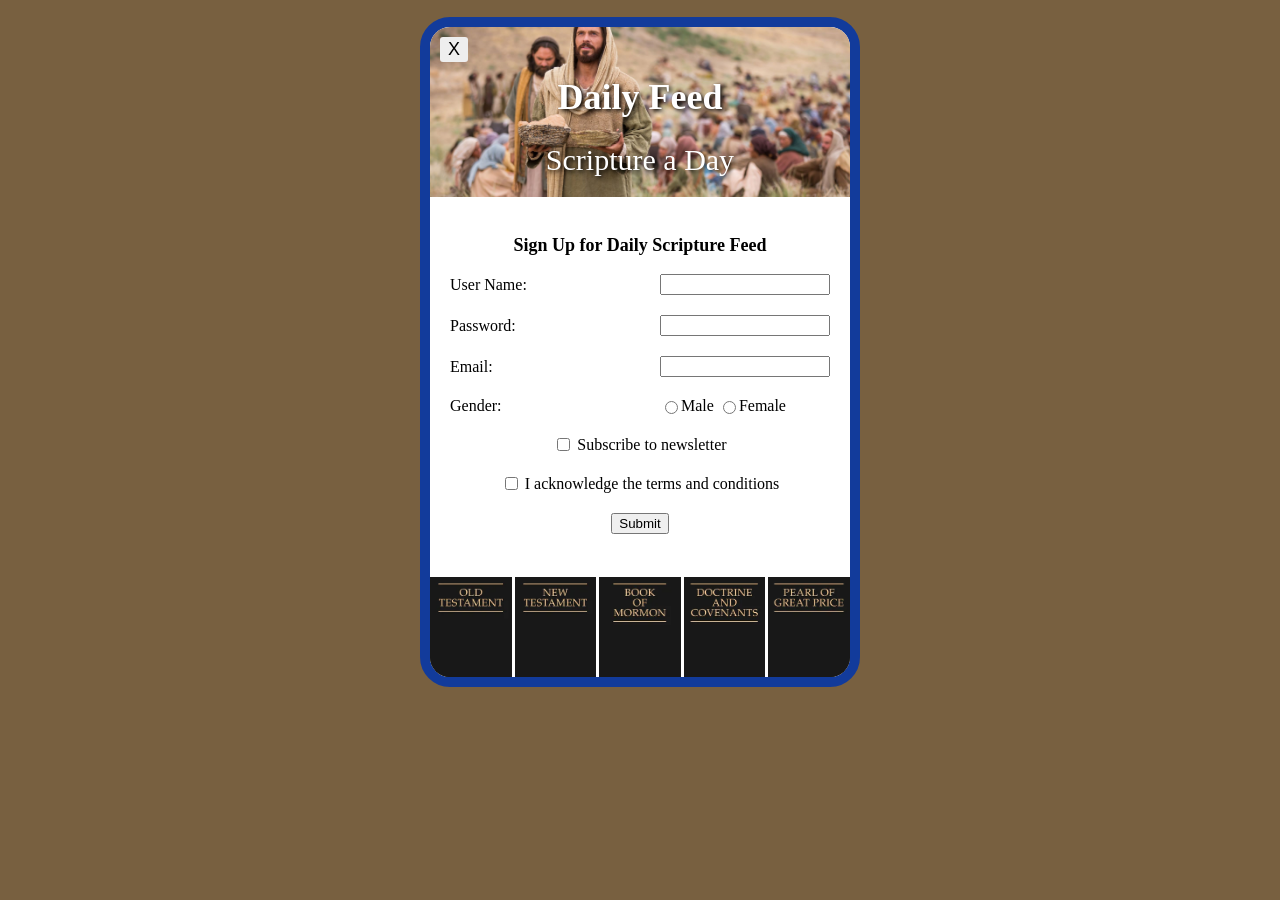
<file: ice/signup/signup.html>
<!DOCTYPE html>
<html lang="en">

<head>
    <meta charset="UTF-8">
    <meta name="viewport" content="width=device-width, initial-scale=1.0">
    <title>Daily Feed Sign Up</title>
    <link rel="stylesheet" href="styles.css">
</head>

<body>

    <div id="formContainer">

        <header>
            <img src="images/jesus_feeds_5000.jpeg" alt="Jesus feeding the multitude">
            <button type="button" id="closeBtn">X</button>
            <div class="hero-text">
            <h1>Daily Feed</h1>
            <h2>Scripture a Day</h2>
            </div>
        </header>

        <main>
            <h3>Sign Up for Daily Scripture Feed</h3>

            <form id="myForm">

                <div class="form-row">
                    <label for="username">User Name:</label>
                    <input type="text" id="username" name="username" required>
                </div>

                <div class="form-row">
                    <label for="password">Password:</label>
                    <input type="password" id="password" name="password" required>
                </div>

                <div class="form-row">
                    <label for="email">Email:</label>
                    <input type="email" id="email" name="email" required>
                </div>

                <div class="form-row">
                    <label>Gender:</label>
                    <div class="gender">
                        <input type="radio" id="male" name="gender" value="male" required>
                        <label for="male">Male</label>

                        <input type="radio" id="female" name="gender" value="female">
                        <label for="female">Female</label>
                    </div>
                </div>

                <div class="checkbox-row">
                    <input type="checkbox" id="newsletter" name="newsletter">
                    <label for="newsletter">Subscribe to newsletter</label>
                </div>

                <div class="checkbox-row">
                    <input type="checkbox" id="conditions" name="conditions" required>
                    <label for="conditions">I acknowledge the terms and conditions</label>
                </div>

                <div class="submit-row">
                    <button type="submit">Submit</button>
                </div>

            </form>
        </main>

        <footer>
            <div>
                <img src="images/old_testament.webp" alt="Old Testament">
            </div>

            <div>
                <img src="images/new_testament.webp" alt="New Testament">
            </div>

            <div>
                <img src="images/book_of_mormon.webp" alt="Book of Mormon">
            </div>

            <div>
                <img src="images/doctrine_and_covenants.webp" alt="Doctrine and Covenants">
            </div>

            <div>
                <img src="images/pearl_of_great_price.webp" alt="Pearl of Great Price">
            </div>
        </footer>

    </div>

    <div id="output"></div>

    <script>
        document.getElementById("closeBtn").addEventListener("click", function () {
            document.getElementById("formContainer").style.display = "none";
        });

        const form = document.getElementById('myForm');
        const output = document.getElementById('output');

        form.addEventListener('submit', function (event) {
            event.preventDefault();

            const formData = new FormData(form);
            const entries = [];

            for (const [key, value] of formData.entries()) {
                if (key === "password") {
                    entries.push(`<strong>${key}</strong>: ${value} (you should probably encrypt the password)`);
                } else {
                    entries.push(`<strong>${key}</strong>: ${value}`);
                }
            }

            output.innerHTML = `
                <br>
                <h3>Here is the data that would be sent to the server:</h3>
                <ul>
                    ${entries.map(item => `<li>${item}</li>`).join('')}
                </ul>
            `;
        });
    </script>

</body>
</html>
</file>
<file: Personal Site/styles/styles.css>
@import url('https://fonts.googleapis.com/css2?family=Montserrat:wght@400;500;600;700&family=Playfair+Display:wght@500&display=swap');

.content {
    margin: 0;
    padding: 0;
    background-color: #EEF0F2;
}

body {
    margin: 0;
}

/* Header */
header {
    display: flex;
    align-items: stretch;
    justify-content: space-between;
    background-color: #846A6A;
    padding: 0px 30px;
}

/* Logo */
.logo {
    margin-top: 1em;
    margin-bottom: 1em;
    width: 100px;
}

/* Navigation */
nav {
    display: flex;
    align-items: stretch;
    gap: 0;
    margin-right: 10%;
}

/* Navigation buttons */
nav a,
.dropbtn {
    font-family: 'Playfair Display', serif;
    font-weight: 200;
    font-size: 15px;
    display: flex;
    align-items: center;
    justify-content: center;
    height: 100%;
    color: #EEF0F2;
    text-decoration: none;
    background-color: transparent;
    border: none;
    padding: 0 25px;
    cursor: pointer;
}
/* Hover effect */
nav a:hover,
.dropbtn:hover {
    background-color: #EEF0F2;
    color: #846A6A;
}

/* Dropdown container */
.dropdown {
    position: relative;
}

/* Dropdown menu */
.dropdown-content {
    display: none;
    position: absolute;
    background-color: #675353;
    min-width: 160px;
    top: 100%;
    left: 0;
    z-index: 1;
}

/* Dropdown links */
.dropdown-content a {
    display: block;
    padding: 12px 16px;
}

/* Show dropdown when hovering */
.dropdown:hover .dropdown-content {
    display: block;
}

/* Dropdown hover effect */
.dropdown-content a:hover {
    background-color: #EEF0F2;
    color: #846A6A;
}

/* Hero section */
#hero {
    display: grid;
    grid-template-columns: 1fr;
    grid-template-rows: 70vh;
    width: 100%;
    overflow: hidden;

}

#hero img {
    grid-column: 1;
    grid-row: 1;
    width: 100%;
    height: 100%;
    object-fit: cover;
    opacity: 25%;
}

/* Hero text */
#hero-msg {
    grid-column: 1;
    grid-row: 1;
    align-self: center;
    justify-self: center;
    text-align: center;
    color: #353B3C;
    z-index: 2;
}

#hero-msg h1 {
    margin-bottom: 10px;
    font-family: 'Montserrat', sans-serif;
    font-weight: 600;
    font-size: 90px;

}

#hero-msg h2 {
    color: #846A6A;
    font-family: 'Playfair Display', serif;
    font-weight: 500;
    font-size: 30px;
}

.home-grid {
    display: grid;
    grid-template-columns: 1fr 1fr;
    gap: 100px;
    padding: 40px;
}

.about {
    display: contents;
    line-height: 1.5;
}
  
#about-me h1 {
    color: #846A6A;
    font-family: 'Playfair Display', serif;
    font-weight: 500;
    font-size: 30px;
    text-align: center;
}

#about-me h2 {
    color: #353B3C;
    font-family: 'Montserrat', sans-serif;
    font-weight: 200;
    text-align: left;
    font-size: 16px;
    font-weight: normal;
 

}

#about-me img {
    width: 180px;
    float: right;
    margin: 0 0 10px 15px;
    border: 5px solid #C6C7C4;
}

#FAQ h1 {
    color: #846A6A;
    font-family: 'Playfair Display', serif;
    font-weight: 500;
    font-size: 30px;
    text-align: center;
}

#FAQ ul {
    list-style: none;
    padding: 0;
    margin: 0;
    text-align: left;
}

#FAQ li {
    color: #353B3C;
    font-family: 'Montserrat', sans-serif;
    font-weight: 500;
    margin-bottom: 20px;
}

#FAQ li p {
    color: #353B3C;
    font-family: 'Montserrat', sans-serif;
    font-weight: 200;
    font-size: 15;
    margin-left: 25px;
    margin-top: 5px;
}

footer {
    display: flex;
    justify-content: space-between;
    align-items: center;
    background-color: #A2999E;
    padding: 20px 40px;
    color: #EEF0F2;
}

/* Footer text */
footer p {
    margin: 0;
}

/* Social media icons */
.social {
    display: flex;
    align-items: center;
    gap: 15px;
}

.social img {
    width: 50px;
    height: 50px;
    object-fit: contain;
}

/* Project Cards */
#project_cards {
    display: grid;
    grid-template-columns: repeat(3, 1fr);
    gap: 30px;
    padding: 40px;
    background-color: #EEF0F2;
}

/* Projects heading */
#project_cards > h1 {
    grid-column: 1 / -1;
    text-align: center;
    color: #846A6A;
    font-family: 'Playfair Display', serif;
    font-size: 35px;
}

/* Individual cards */
#project_cards section {

    text-align: center;
}

/* Card images */
#project_cards img {
    width: 250px;
    height: 250px;
    object-fit: cover;
    border: solid #A2999E 25px;
    border-radius: 10px;
    opacity: 50%;

}

/* Card headings */
#project_cards section h1 {
    font-family: 'Playfair Display', serif;
    font-size: 24px;
    color: #846A6A;
}

#project_cards section h2 {
    font-family: 'Montserrat', sans-serif;
    font-size: 15px;
    font-weight: normal;
    color: #353B3C;
}

#project_cards img:hover{
    width: 250px;
    height: 250px;
    object-fit: cover;
    border: solid #A2999E 25px;
    border-radius: 10px;
    opacity: 75%;
    transition: 0.3s ease;
}
</file>
<file: wwr/styles/styles.css>
/* Overall Page */
body {
    margin: 0;
    padding: 0;
    font-size: 22px;
    background-color: rgb(255, 236, 210);
}

#content{ 
    max-width: 1600px; 
    margin: 0 auto
}

/* Header and Navigation */
header{
    background-color: rgba(42, 75, 40, 0.679);
    display: grid;
    grid-template-columns: 150px auto;
}

#logo_link{
    padding-top: 5px;
    justify-self: center;
    align-self: center;
}

.logo {
    width: 80px;
}

nav{
    display: flex;
    justify-content: space-around;
}

nav a {
    text-align: center;
    color:rgb(250, 248, 248);
    text-decoration: none;
    padding: 35px
}

nav a:hover{
    background-color: rgb(249, 246, 242);
    color:black;
}

/* Hero Section */
#hero{
    display: grid;
    grid-template-columns: 1fr 3fr 1fr;
    margin-top: -100px; 
}

#hero-img {
    width: 100%;
    grid-column: 1/4;
    grid-row: 1/3;
    z-index: -1;
}

#hero-msg{
    grid-column: 2/3;
    grid-row: 1/2;
    margin-top: 100px;
}

#hero-msg h2 {
    text-align: center;
    color: black;
    margin: 0;
    font-size: 1.2em;
}

#hero-msg h1, #hero-msg h4 {
    text-align: center;
    color:rgb(33, 74, 18)
}

.home-title{
    color:rgb(17, 54, 26);
    font-size: 2em;
    margin-top: 10px;
}

.button-box {
    text-align: center;
    margin-top: 40px;
    margin-bottom: 40px;
}

.book, .join{
    background-color: rgb(217, 185, 146);
    color:rgb(0, 0, 0);
    text-decoration: none;
    font-size: 18px;
    padding: 15px 30px;
    margin-top: 50px;
}

.book:hover, .join:hover{
    background-color: rgb(91, 74, 53);
    color:white;
    text-decoration: none;
    padding: 15px 30px;
}

/* Main Content and Grid */
.home-grid {
    display: grid;
    grid-template-columns: repeat(10, 1fr);
}

main section {
    text-align: center;
}

main section img{
    box-sizing: border-box;
}

h2 {
    margin: 0;
}

/* Rivers, Camping, and Rapids Cards */
.river-card{
    margin: 200px 0;
    grid-column: 2/4;
    grid-row: 2/3;
}

.camping-card{
    margin: 200px 0;
    grid-column: 5/7;
    grid-row: 2/3;
}

.rapids-card{
    margin: 200px 0;
    grid-column: 8/10;
    grid-row: 2/3;
}

.card-img{
    border: 10px solid rgb(40,70,45);
    transition: transform .5s;
    box-shadow: 5px 5px 10px rgb(197, 172, 141);
}

.card-img, .mountains{
    width: 100%;
}

.card-img:hover{
    opacity: .6;
    transform: scale(1.1);
}

.icon{
    width: 80px;
    padding-top: 10px;
}

/* Background, Mountains, and Message */
#background{
    height: 725px;
    background-color: rgb(36, 62, 37);
    grid-column: 1/11;
    grid-row: 4/9;
}

.mountains{
    grid-column: 2/7;
    grid-row: 5/8;
    box-shadow: 5px 5px 10px rgb(1, 27, 8);
}

.msg{
    background-color: bisque;
    color:black;
    line-height: 1.5em;
    padding: 35px;
    grid-column: 6/10;
    grid-row: 6/7;
    box-shadow: 5px 5px 10px rgb(3, 32, 10);
}

.msg h2 {
    color: black;
}

.msg p {
    color: black;
    font-size: .8em;
    padding-bottom: 15px;
}

/* Footer */
footer{
    background-color: rgb(40, 70, 45);
    color:bisque;
    padding: 25px 50px;
    margin-top: 200px; 
    display: flex;
    justify-content: space-around;
    align-items: center;
}

footer p{
    font-size: 1.2em;
}

footer a {
    color: rgb(255, 254, 254);
    text-decoration: none;
}

footer p a:hover{
    text-decoration: underline;
}

footer .social img{
    padding: 15px;
}

/* Mobile Layout */
@media screen and (max-width: 900px) {
    #hero, .home-grid {
        display: block;
        height: auto;
    }

    nav, footer {
        flex-direction: column;
    }

    nav a {
        display: block;
        padding: 15px;
    }

    #hero {
        margin-top: 0;
    }

    #hero-msg {
        margin-top: 0;
    }

    #hero-msg h4 {
        display: none;
    }

    #hero-msg h1 {
        color: #6f7364;
    }

    .home-title {
        font-size: 25px;
    }

    .rivers-card, .camping-card, .rapids-card { 
        margin: 50px auto;
        width: 60%;
    }

    #background {
        display: none;
    }

    .mountains, .msg {
        width: 80%;
        display: block;
        margin: 0 auto;
    }

    footer {
        margin-top: 25px;
    }
}
</file>
<file: ice/halloween/styles/styles.css>
/* Add your CSS here to style your halloween page */
body{
    display:grid;
    background-color:rgb(58, 29, 13);
    color:white;
    margin: auto;
    margin-bottom: 0;
}
nav{
    background-color: black;
}
main {
    display: grid;
    grid-template-columns: 1fr 1fr 1fr;
    text-align: center;
    background-color: #001930;
}

h1 {
    grid-column: 1/4;
    grid-row: 1;
    align-self: center;
    justify-self: center;
    position: relative;
    z-index: 2;
    background-color: #001930;
    padding: 20px;
    border-radius: 10px;

}

main img {
    grid-column: 1/4;
    grid-row: 1;
    width: 50%;
    justify-self: center;
    position: relative;
    z-index: 1;
}
nav ul {
    display: flex;
    width: 100%;
    margin: 0;
    padding: 0;
    list-style: none;
}

nav li {
    font-size: 1.5em;
    flex: 1;
    text-align: center;
    margin-top: 1em;
    margin-bottom: 1em;
}
main section {
    background-color: black;
    box-shadow: 0 -30px 20px black;
    grid-row: 2;
    margin: 0;
    border-right: 0;
}
main p{
    margin: 2em;
    text-align: left;
}

footer {
    background-color:rgb(58, 29, 13);
    margin: 0;
    padding: 1.5em;
    font-size: 2em;
}
</file>
<file: ice/prophet_card.css>
@import url('https://fonts.googleapis.com/css2?family=IM+Fell+French+Canon&family=Lato:ital,wght@0,400;0,700;1,400&display=swap');
/*Hi*/

body{
    font-family: "helvetica", sans-serif;
    font-weight: 200;
    display: grid;
    grid-template: 10px repeat(3, auto) 10px / 200px 1fr 1fr 1fr 200px;
    background-color: #FFECD7;
}
#content{
    padding-left: 30px;
    padding-right: 30px;
    padding-top: 10px;
    grid-row: 2/5;
    grid-column: 3;
    background-color: #008DB1;
    border: 5px solid;
    border-radius: 30px;
    border-color: #004E63;
    text-align: center;
}
h1{
    font-family: "helvetica", sans-serif;
    font-weight: 400;
    color: #fffffe;
    
}
/* H2 */
h2 a{
    margin: auto;
    line-height: 0.5em;
    font-family: "helvetica", sans-serif;
    font-weight: 400;
    font-size: medium;
    text-decoration: none;
    color: #91e4fb;
}
h2 a:hover{
    text-decoration:underline;
}

.oaks-img{
    width: 80%;
    grid-column: 3;
    grid-row: 2;
    border: 5px solid #fffffe;
    size-adjust: auto;

}
ul{
    text-align: left;
    margin: 0 auto;
    width: 200px;
    color: #ffffff
}
h3{
    color: #ffd783;
    font-family: "Nanum Brush Script", cursive;
    font-size: 1.5em;
}
</file>
<file: Personal Site/styles/ICE.css>
@import url('https://fonts.googleapis.com/css2?family=Montserrat:wght@400;500;600;700&family=Playfair+Display:wght@500&display=swap');

.content {
    margin: 0;
    padding: 0;
    background-color: #EEF0F2;
}

body {
    margin: 0;
}

/* Header */
header {
    display: flex;
    align-items: stretch;
    justify-content: space-between;
    background-color: #846A6A;
    padding: 0px 30px;
}

/* Logo */
.logo {
    margin-top: 1em;
    margin-bottom: 1em;
    width: 100px;
}

/* Navigation */
nav {
    display: flex;
    align-items: stretch;
    gap: 0;
    margin-right: 10%;
}

/* Navigation buttons */
nav a,
.dropbtn {
    font-family: 'Playfair Display', serif;
    font-weight: 200;
    font-size: 15px;
    display: flex;
    align-items: center;
    justify-content: center;
    height: 100%;
    color: #EEF0F2;
    text-decoration: none;
    background-color: transparent;
    border: none;
    padding: 0 25px;
    cursor: pointer;
}
/* Hover effect */
nav a:hover,
.dropbtn:hover {
    background-color: #EEF0F2;
    color: #846A6A;
}

/* Dropdown container */
.dropdown {
    position: relative;
}

/* Dropdown menu */
.dropdown-content {
    display: none;
    position: absolute;
    background-color: #675353;
    min-width: 160px;
    top: 100%;
    left: 0;
    z-index: 1;
}

/* Dropdown links */
.dropdown-content a {
    display: block;
    padding: 12px 16px;
}

/* Show dropdown when hovering */
.dropdown:hover .dropdown-content {
    display: block;
}

/* Dropdown hover effect */
.dropdown-content a:hover {
    background-color: #EEF0F2;
    color: #846A6A;
}

footer {
    display: flex;
    justify-content: space-between;
    align-items: center;
    background-color: #A2999E;
    padding: 20px 40px;
    color: #EEF0F2;
}

/* Footer text */
footer p {
    margin: 0;
}

/* Social media icons */
.social {
    display: flex;
    align-items: center;
    gap: 15px;
}

.social img {
    width: 50px;
    height: 50px;
    object-fit: contain;
}

/* Project Cards */
#project_cards {
    display: grid;
    grid-template-columns: repeat(3, 1fr);
    gap: 30px;
    padding: 40px;
    background-color: #EEF0F2;
}

/* Projects heading */
#project_cards > h1 {
    grid-column: 1 / -1;
    text-align: center;
    color: #846A6A;
    font-family: 'Playfair Display', serif;
    font-size: 35px;
}

/* Individual cards */
#project_cards section {

    text-align: center;
}

/* Card images */
#project_cards img {
    width: 250px;
    height: 250px;
    object-fit: cover;
    border: solid #A2999E 25px;
    border-radius: 10px;
    opacity: 50%;

}

/* Card headings */
#project_cards section h1 {
    font-family: 'Playfair Display', serif;
    font-size: 24px;
    color: #846A6A;
}

#project_cards section h2 {
    font-family: 'Montserrat', sans-serif;
    font-size: 15px;
    font-weight: normal;
    color: #353B3C;
}

#project_cards img:hover{
    width: 250px;
    height: 250px;
    object-fit: cover;
    border: solid #A2999E 25px;
    border-radius: 10px;
    opacity: 75%;
    transition: 0.3s ease;
}
</file>
<file: ice/favorite_devo/styles/styles.css>
body {
  margin: 0;
  height: 100%;
  font-family: Arial, sans-serif;
  background: linear-gradient(to bottom, #d3d3d3, #001f3f);
  background-repeat: no-repeat; /* Just in case */
  background-attachment: fixed;
}

.container {
  text-align: center;
}

.header {
  padding: 20px 0;
}

.header-image {
  background-image: url('../images/icenter.png'); /* Replace with your image */
  size: 50%;
  background-repeat: no-repeat;
  background-position: center;
  height: 150px;
  display: flex;
  flex-direction: column;
  justify-content: center;
  color: white;

}

.header-image h1 {
  margin: 0;
  line-height: 0.9;
    font-size: 3.5em;
  font-weight: bold;
  text-shadow: 2px 2px 4px rgba(0, 0, 0, 0.7);
  background: rgba(0, 0, 0, 0.35);
}

.content-box{
  background-color: white;
  margin: 30px auto;
  width: 90%;
  max-width: 900px;
  padding: 40px;
  box-shadow: 5px 5px 0px black;
  min-height: 400px;
}
table{
    width: 100%;
    border-collapse: collapse;
    margin: 20px 0 40px;
    background-color: white;
}
table a{
  text-decoration: none;
  color: black
}
table a:hover{
  text-decoration: underline;
}
th {
    background-color: #001f3f;
    color: white;
    padding: 15px;
    text-align: left;
}

td{
    padding: 12px 15px;
    border: 1px solid #ccc;
    text-align: left;
}

tbody tr:hover{
    background-color: #dbe8f2;
}
</file>
<file: ice/grid_flags/flags.css>
body {
            margin: 0;
            font-family: 'Helvetica Neue', sans-serif;
            background-color: gray;
        }

        header {
            background-color: #222;
            color: #fff;
            padding: 0.75rem 1.5rem;
            display: flex;
            align-items: center;
            justify-content: center;
            font-size: 1.1rem;
            letter-spacing: 0.05rem;
            text-transform: uppercase;
            box-shadow: 0 2px 4px rgba(0, 0, 0, 0.1);
        }

        header h1 {
            margin: 0;
            font-weight: 400;
        }
        main {
            display: grid;
            grid-template-columns: .1fr .1fr 1fr .1fr;
            margin-top: 20px;
        }
        hr {
            width: 100%;
            grid-column: 1 / 5;
        }
        h2 {
            grid-column: 2/3;
        }

        #blue {
            background: blue;
            grid-column: 1 / 2;
            display: grid;
            align-items: center;
            justify-items: center;
        }

        #white {
            background: white;
            grid-column: 2 / 4;
        }

        #red {
            background: red;
            grid-column: 1 / 4;
        }

        #chile {
            display: grid;
            grid-template-columns: 1fr 1fr 1fr;
            grid-template-rows: 1fr 1fr;
            height: 200px;
            width: 300px;
        }

        .star {
            width: 70px;
            aspect-ratio: 1;
            background: white;
            clip-path: polygon(50% 0, 79% 90%, 2% 35%, 98% 35%, 21% 90%);
        }

#denmark {
display: grid;
grid-template-columns: 1fr 0.1fr 2fr;
grid-template-rows: 1fr 1fr;
height: 200px;
width: 300px;
gap: 20px;
background-color: white;
}

#dred1 {
background-color: red;
grid-column: 1 / 2;
grid-row: 1 / 2;
}

#dred2 {
background-color: red;
grid-column: 3 / 4;
grid-row: 1 / 2;
}

#dred3 {
background-color: red;
grid-column: 1 / 2;
grid-row: 2 / 3;
}

#dred4 {
background-color: red;
grid-column: 3 / 4;
grid-row: 2 / 3;
}


#finland {
display: grid;
grid-template-columns: 1fr 0.05fr 2fr;
grid-template-rows: 1fr 1fr;
height: 200px;
width: 300px;
gap: 30px;
background-color: blue;
}

#fwhite1 {
background-color: white;
grid-column: 1 / 2;
grid-row: 1 / 2;
}

#fwhite2 {
background-color: white;
grid-column: 3 / 4;
grid-row: 1 / 2;
}

#fwhite3 {
background-color: white;
grid-column: 1 / 2;
grid-row: 2 / 3;
}

#fwhite4 {
background-color: white;
grid-column: 3 / 4;
grid-row: 2 / 3;
}

#benin {
display: grid;
grid-template-columns: 2fr 3fr;
grid-template-rows: 1fr 1fr;
height: 200px;
width: 300px;
}

#bgreen {
background-color: green;
grid-column: 1 / 2;
grid-row: 1 / 3;
}

#byellow {
background-color: yellow;
grid-column: 2 / 3;
grid-row: 1 / 2;
}

#bred {
background-color: red;
grid-column: 2 / 3;
grid-row: 2 / 3;
}
</file>
<file: ice/positioning/positionstyles.css>
/* CSS - Name: "positionstyles.css" */
/* Activity 1 styles */
.content1 {
    /* This is the parent of the activity 1 boxes. */
    display: grid;
    grid-template-columns: 1fr 1fr;
    justify-items: center;
    gap: 20px;
}
.red1 { 

  width: 100%; 
  height: 100px; 
  background-color: red; 
  grid-column: 1/3;

} 
.green1 {

  width: 200px; 
  height: 200px; 
  background-color: green; 

} 
.yellow1 {

  width: 200px; 
  height: 200px;
  background-color: gold; 
} 
.blue1 {

  width: 100%; 
  height: 100px; 
  background-color: blue; 
  grid-column: 1/3;
} 
/* Activity 2 styles */ 
.content2 {
  /* This is the parent of the activity 2 boxes. */
  display: grid;
  grid-template-columns: 50px 50px 50px 50px 50px;
  grid-template-rows: 50px 50px 50px 50px 50px;
  justify-items: center;
}
.red2 {
  width: 100px; 
  height: 100px; 
  background-color: red; 
  z-index: 1;
} 
.green2 { 
  width: 100px; 
  height: 100px; 
  grid-column: 2;
  grid-row: 2;
  background-color: green; 
  z-index: 2;
} 
.yellow2 {
  width: 100px; 
  height: 100px;
  grid-column: 3;
  grid-row: 3;
  background-color: gold; 
  z-index: 3;
} 
.blue2 {
  width: 100px; 
  height: 100px;
  grid-column: 4;
  grid-row: 4;
  background-color: blue; 
  z-index: 4;
} 
/* Activity 3 styles */ 
.content3 {
  /* This is the parent of the activity 3 boxes. */
  display: grid;
  grid-template-columns: 1fr 1fr;
  justify-items: center;   
  column-gap: 75px;
}
.red3 {
  width: 100%; 
  height: 100px; 
  background-color: red; 
  grid-column: 1/3;
} 
.green3 {
  width: 100%; 
  height: 200px; 
  background-color: green;
  grid-column: 1;
} 
.yellow3 {
  width: 100%; 
  height: 200px; 
  background-color: gold; 
  grid-column: 2;
} 
.blue3 {
  width: 100%;
  height: 100px; 
  background-color: blue; 
  grid-column: 1/3;
} 
/* Activity 4 styles */ 
.content4 {
  /* This is the parent of the activity 4 boxes. */
  height: 400px;
  display: grid;
  grid-template-columns: 1fr 1fr;

}
.red4 {
  width: 100%; 
  height: auto; 
  grid-column: 1;
  grid-row: 1/4;
  background-color: red; 
} 
.green4 {
  width: 100%; 
  height: auto; 
  grid-column: 2;
  background-color: green; 
} 
.yellow4 {
  width: 100%; 
  height: auto; 
  grid-column: 2;
  background-color: gold; 
} 
.blue4 {
  width: 100%; 
  height: auto;
  grid-column: 2;
  background-color: blue; 
} 
/* Activity 5 styles */ 
.content5 {
  /* This is the parent of the activity 5 boxes. */
  height: 400px;

}
.red5 { 
  width: 100%; 
  height: 100px; 
  background-color: red; 
} 
.green5 { 
  width: 200px; 
  height: 200px; 
  background-color: green; 
  float: left;
} 
.yellow5 {
  
  background-color: gold; 

} 
.blue5 {
  width: 100%; 
  height: 100px; 
  background-color: blue; 
} 
/* Activity 6 styles */ 
.content6 {
  /* This is the parent of the activity 6 boxes. */
  display: grid;
  grid: repeat(6, 1fr) / repeat(6, 1fr) ;
  height: 400px
}
.red6 {
  width: 100%; 
  height: 100%; 
  background-color: red; 
  z-index: 1;
  grid-area: 1 / 1 / 3 / 5;
} 
.green6 {
  width: 100%; 
  height: 100%; 
  background-color: green; 
  z-index: 3;
  grid-area: 5 / 1 / 7 / 3;
} 
.yellow6 {
  width: 100%; 
  height: 100%; 
  background-color: gold; 
  z-index: 3;
  grid-area: 3 / 5 / 7 / 7;
} 
.blue6 {
  width: 100%; 
  height: 100%; 
  background-color: blue; 
  z-index: 2;
  grid-area: 2 / 2 / 6 / 6;
} 


/* Do not make any changes below here */
.activity {
  width: 70%; 
  margin: 20px auto; 
  font-family: Arial, sans-serif; 
  border: 1px solid black; 
  padding: 10px; 
  clear:both; 
  overflow: auto;
} 

.hint {
  border: 1px solid grey;
  background: #e0e0e0;
  padding: .5em;
  position: relative;
  margin: 1em 0;
}
.hint h3 {
  margin: 0;
}
.hint:hover {
  background: #d0d0d0;
}
.hint > div {
  display: none;
}

.hint input[type=checkbox] {
  position: absolute;
  width: 100%;
  height: 100%;
  opacity: 0;
  z-index: 1;
  cursor: pointer;
}

.hint input[type=checkbox]:checked ~ div {
  display: block;
}

.hint i {
  position: absolute;
  transform: translate(-6px, 0);
  margin-top: 16px;
  right: 10px;
  top: -3px;
}
.hint i:before, .hint i:after {
  content: "";
  position: absolute;
  background-color: black;
  width: 3px;
  height: 9px;
}
.hint i:before {
  transform: translate(2px, 0) rotate(45deg);
}
.hint i:after {
  transform: translate(-2px, 0) rotate(-45deg);
}

.hint input[type=checkbox]:checked ~ i:before {
  transform: translate(-2px, 0) rotate(45deg);
}
.hint input[type=checkbox]:checked ~ i:after {
  transform: translate(2px, 0) rotate(-45deg);
}
.hint a {
  position: relative;
  z-index: 1;
}
</file>
<file: ice/signup/styles.css>
body {
    background-color: rgb(120, 96, 64);
    font-family: "Times New Roman", serif;
}

#formContainer {
    width: 420px;
    margin: 17px auto;
    border: 10px solid #123b9b;
    border-radius: 30px;
    overflow: hidden;
    background-color: white;
}

header {
    height: 170px;
    position: relative;
    display: flex;
    justify-content: center;
    align-items: center;
    overflow: hidden;
    z-index: 1;
}

header img {
    width: 100%;
    height: 100%;
    object-fit: cover;
    object-position: center 45%;
    position: absolute;
    z-index: 0;
}

#closeBtn {
    position: absolute;
    top: 10px;
    left: 10px;
    padding: 2px 8px;
    font-size: 18px;
    background-color: #eee;
    border: none;
    border-radius: 3px;
    cursor: pointer;
}

.hero-text {
    text-align: center;
    color: white;
    text-shadow: 2px 2px 4px black;
    margin-top: 30px;
    z-index: 1;
}

.hero-text h1 {
    font-size: 36px;
}

.hero-text h2 {
    font-size: 30px;
    font-weight: normal;
}

main {
    background-color: white;
    padding: 20px;
    height: 340px;
}

main h3 {
    text-align: center;
    font-size: 18px;
    margin-bottom: 18px;
}

.form-row {
    display: grid;
    grid-template-columns: 1fr 170px;
    align-items: center;
    margin-bottom: 20px;
}



.gender {
    display: flex;
    align-items: center;
    white-space: nowrap;
}

.gender input {
    margin-right: 3px;
}

.gender label {
    margin-right: 4px;
}

.checkbox-row {
    display: flex;
    justify-content: center;
    align-items: center;
    margin-top: 20px;
    gap: 4px;
}

.checkbox-row label {
    font-size: 16px;
}

.submit-row {
    text-align: center;
    margin-top: 20px;
}

footer {
    display: grid;
    grid-template-columns: repeat(5, 1fr);
    height: 100px;
    background-color: white;
    gap: 3px;
}

footer div {
    background-color: #171717;
    overflow: hidden;
}

footer img {
    width: 100%;
    height: 100%;
    object-fit: cover;
    display: block;
}
</file>
